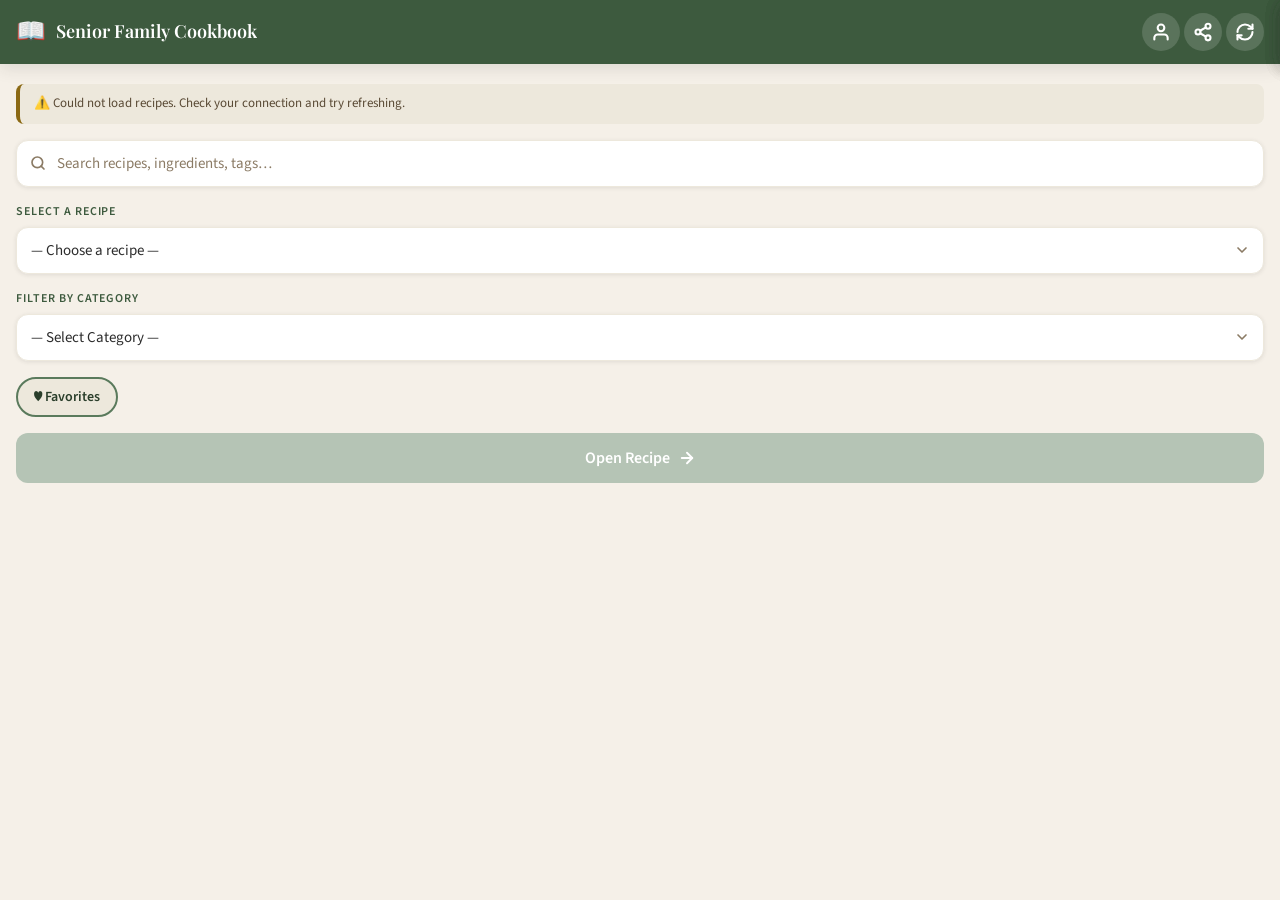
<file: index.html>
<!DOCTYPE html>
<html lang="en">
<head>
  <meta charset="UTF-8">
  <meta name="viewport" content="width=device-width, initial-scale=1.0, maximum-scale=1.0, user-scalable=no">
  <meta name="theme-color" content="#3D5A3E">
  <meta name="apple-mobile-web-app-capable" content="yes">
  <meta name="apple-mobile-web-app-status-bar-style" content="black-translucent">
  <meta name="apple-mobile-web-app-title" content="SFC">
  <meta name="description" content="Senior Family Cookbook - Family recipes at your fingertips">
  <link rel="manifest" href="manifest.json">
  <link rel="apple-touch-icon" href="icon-192.png">
  <title>Senior Family Cookbook</title>
  <link rel="preconnect" href="https://fonts.googleapis.com">
  <link rel="preconnect" href="https://fonts.gstatic.com" crossorigin>
  <link href="https://fonts.googleapis.com/css2?family=Playfair+Display:wght@400;600;700&family=Source+Sans+3:wght@300;400;600&display=swap" rel="stylesheet">
  <link rel="stylesheet" href="style.css">
</head>
<body>

  <!-- SCREEN 1: Home -->
  <div id="screen-home" class="screen active">
    <header class="app-header">
      <div class="header-content">
        <div class="header-title">
          <span class="header-icon">📖</span>
          <div>
            <h1>Senior Family Cookbook</h1>
            <p id="last-updated" class="last-updated"></p>
          </div>
        </div>
        <div class="header-actions">
          <button id="btn-account" class="icon-btn" title="Log in" aria-label="Account">
            <svg width="20" height="20" viewBox="0 0 24 24" fill="none" stroke="currentColor" stroke-width="2.5" stroke-linecap="round" stroke-linejoin="round">
              <path d="M20 21v-2a4 4 0 0 0-4-4H8a4 4 0 0 0-4 4v2"/><circle cx="12" cy="7" r="4"/>
            </svg>
          </button>
          <button id="btn-share-app" class="icon-btn" title="Share cookbook" aria-label="Share cookbook">
            <svg width="20" height="20" viewBox="0 0 24 24" fill="none" stroke="currentColor" stroke-width="2.5" stroke-linecap="round" stroke-linejoin="round">
              <circle cx="18" cy="5" r="3"/><circle cx="6" cy="12" r="3"/><circle cx="18" cy="19" r="3"/>
              <line x1="8.59" y1="13.51" x2="15.42" y2="17.49"/><line x1="15.41" y1="6.51" x2="8.59" y2="10.49"/>
            </svg>
          </button>
          <button id="btn-refresh" class="icon-btn" title="Refresh recipes" aria-label="Refresh recipes">
            <svg width="20" height="20" viewBox="0 0 24 24" fill="none" stroke="currentColor" stroke-width="2.5" stroke-linecap="round" stroke-linejoin="round">
              <path d="M3 12a9 9 0 0 1 9-9 9.75 9.75 0 0 1 6.74 2.74L21 8"/>
              <path d="M21 3v5h-5"/>
              <path d="M21 12a9 9 0 0 1-9 9 9.75 9.75 0 0 1-6.74-2.74L3 16"/>
              <path d="M8 16H3v5"/>
            </svg>
          </button>
        </div>
      </div>
    </header>

    <main class="home-main">
      <div id="status-bar" class="status-bar hidden"></div>

      <div id="restore-banner" class="restore-banner hidden">
        <span>⚠️ Refresh failed — using cached data</span>
        <button id="btn-restore">Restore backup</button>
      </div>

      <!-- SEARCH BOX -->
      <div class="search-section">
        <div class="search-wrapper">
          <svg class="search-icon" width="16" height="16" viewBox="0 0 24 24" fill="none" stroke="currentColor" stroke-width="2.5" stroke-linecap="round" stroke-linejoin="round">
            <circle cx="11" cy="11" r="8"/>
            <path d="m21 21-4.35-4.35"/>
          </svg>
          <input type="text" id="search-input" placeholder="Search recipes, ingredients, tags…" autocomplete="off" autocorrect="off" spellcheck="false">
          <button id="btn-clear-search" class="clear-btn hidden" aria-label="Clear search">×</button>
        </div>
      </div>

      <!-- RECIPE SELECT (now above category filter) -->
      <div class="recipe-select-section">
        <label class="filter-label" for="recipe-select">Select a recipe</label>
        <div class="select-wrapper">
          <select id="recipe-select">
            <option value="">— Choose a recipe —</option>
          </select>
          <svg class="select-arrow" width="16" height="16" viewBox="0 0 24 24" fill="none" stroke="currentColor" stroke-width="2.5" stroke-linecap="round" stroke-linejoin="round"><polyline points="6 9 12 15 18 9"/></svg>
        </div>
      </div>

      <!-- CATEGORY FILTER (now below recipe select) -->
      <div class="filter-section">
        <label class="filter-label" for="tag-select">Filter by category</label>
        <div class="select-wrapper">
          <select id="tag-select">
            <option value="all">— Select Category —</option>
          </select>
          <svg class="select-arrow" width="16" height="16" viewBox="0 0 24 24" fill="none" stroke="currentColor" stroke-width="2.5" stroke-linecap="round" stroke-linejoin="round"><polyline points="6 9 12 15 18 9"/></svg>
        </div>
      </div>

      <!-- QUICK FILTER -->
      <div class="quick-filter-section">
        <button id="btn-favs" class="btn-quick-filter">♥ Favorites</button>
      </div>
      <div class="clear-favs-section hidden" id="clear-favs-section">
        <button id="btn-print-favs" class="btn-print-favs">🖨 Print all favorites</button>
        <button id="btn-combined-shopping" class="btn-print-favs">🛒 Combined Shopping List</button>
        <button id="btn-clear-favs" class="btn-clear-favs">Clear all favorites</button>
      </div>

      <button id="btn-load" class="btn-primary" disabled>
        Open Recipe
        <svg width="18" height="18" viewBox="0 0 24 24" fill="none" stroke="currentColor" stroke-width="2.5" stroke-linecap="round" stroke-linejoin="round"><path d="M5 12h14"/><path d="m12 5 7 7-7 7"/></svg>
      </button>

      <button id="btn-add-recipe" class="btn-secondary hidden">
        + Add a New Recipe
      </button>

      <div id="loading-overlay" class="loading-overlay hidden">
        <div class="spinner"></div>
        <p>Loading recipes…</p>
      </div>
    </main>
  </div>

  <!-- SCREEN 2: Recipe -->
  <div id="screen-recipe" class="screen">
    <header class="app-header recipe-header">
      <div class="header-content">
        <button id="btn-back" class="icon-btn" aria-label="Back to recipes">
          <svg width="20" height="20" viewBox="0 0 24 24" fill="none" stroke="currentColor" stroke-width="2.5" stroke-linecap="round" stroke-linejoin="round"><path d="m15 18-6-6 6-6"/></svg>
        </button>
        <span class="header-back-label">Recipes</span>
        <div class="header-actions">
          <button id="btn-edit-recipe" class="icon-btn hidden" aria-label="Edit recipe" title="Edit recipe">
            <svg width="18" height="18" viewBox="0 0 24 24" fill="none" stroke="currentColor" stroke-width="2.5" stroke-linecap="round" stroke-linejoin="round"><path d="M17 3a2.85 2.83 0 1 1 4 4L7.5 20.5 2 22l1.5-5.5Z"/></svg>
          </button>
          <button id="btn-delete-recipe" class="icon-btn hidden" aria-label="Delete recipe" title="Delete recipe">
            <svg width="18" height="18" viewBox="0 0 24 24" fill="none" stroke="currentColor" stroke-width="2.5" stroke-linecap="round" stroke-linejoin="round"><polyline points="3 6 5 6 21 6"/><path d="M19 6v14a2 2 0 0 1-2 2H7a2 2 0 0 1-2-2V6m3 0V4a2 2 0 0 1 2-2h4a2 2 0 0 1 2 2v2"/></svg>
          </button>
          <button id="btn-favorite" class="icon-btn" aria-label="Favorite recipe" title="Favorite">
            <svg id="icon-heart" width="20" height="20" viewBox="0 0 24 24" fill="none" stroke="currentColor" stroke-width="2.5" stroke-linecap="round" stroke-linejoin="round">
              <path d="M20.84 4.61a5.5 5.5 0 0 0-7.78 0L12 5.67l-1.06-1.06a5.5 5.5 0 0 0-7.78 7.78l1.06 1.06L12 21.23l7.78-7.78 1.06-1.06a5.5 5.5 0 0 0 0-7.78z"/>
            </svg>
          </button>
          <button id="btn-share-recipe" class="icon-btn" aria-label="Share recipe" title="Share recipe">
            <svg width="20" height="20" viewBox="0 0 24 24" fill="none" stroke="currentColor" stroke-width="2.5" stroke-linecap="round" stroke-linejoin="round">
              <circle cx="18" cy="5" r="3"/><circle cx="6" cy="12" r="3"/><circle cx="18" cy="19" r="3"/>
              <line x1="8.59" y1="13.51" x2="15.42" y2="17.49"/><line x1="15.41" y1="6.51" x2="8.59" y2="10.49"/>
            </svg>
          </button>
          <button id="btn-print-shopping" class="icon-btn" aria-label="Print shopping list" title="Shopping list">
            <svg width="18" height="18" viewBox="0 0 24 24" fill="none" stroke="currentColor" stroke-width="2.5" stroke-linecap="round" stroke-linejoin="round"><path d="M6 2 3 6v14a2 2 0 0 0 2 2h14a2 2 0 0 0 2-2V6l-3-4z"/><line x1="3" y1="6" x2="21" y2="6"/><path d="M16 10a4 4 0 0 1-8 0"/></svg>
          </button>
          <button id="btn-print" class="icon-btn" aria-label="Print recipe" title="Print">
            <svg width="18" height="18" viewBox="0 0 24 24" fill="none" stroke="currentColor" stroke-width="2.5" stroke-linecap="round" stroke-linejoin="round"><polyline points="6 9 6 2 18 2 18 9"/><path d="M6 18H4a2 2 0 0 1-2-2v-5a2 2 0 0 1 2-2h16a2 2 0 0 1 2 2v5a2 2 0 0 1-2 2h-2"/><rect x="6" y="14" width="12" height="8"/></svg>
          </button>
        </div>
      </div>
    </header>

    <main class="recipe-main" id="recipe-content">
      <!-- Dynamically populated -->
    </main>
  </div>

  <!-- SCREEN 3: Login -->
  <div id="screen-login" class="screen">
    <header class="app-header recipe-header">
      <div class="header-content">
        <button id="btn-login-back" class="icon-btn" aria-label="Back">
          <svg width="20" height="20" viewBox="0 0 24 24" fill="none" stroke="currentColor" stroke-width="2.5" stroke-linecap="round" stroke-linejoin="round"><path d="m15 18-6-6 6-6"/></svg>
        </button>
        <span class="header-back-label">Log In</span>
        <div class="header-actions"></div>
      </div>
    </header>
    <main class="form-main">
      <p id="login-error" class="form-error hidden"></p>
      <div class="form-group">
        <label class="filter-label" for="login-username">Username</label>
        <input type="text" id="login-username" class="form-input" autocomplete="username" autocapitalize="off" autocorrect="off">
      </div>
      <div class="form-group">
        <label class="filter-label" for="login-password">Password</label>
        <input type="password" id="login-password" class="form-input" autocomplete="current-password">
      </div>
      <button id="btn-login-submit" class="btn-primary">Log In</button>
    </main>
  </div>

  <!-- SCREEN 4: Add/Edit Recipe -->
  <div id="screen-edit" class="screen">
    <header class="app-header recipe-header">
      <div class="header-content">
        <button id="btn-edit-back" class="icon-btn" aria-label="Cancel">
          <svg width="20" height="20" viewBox="0 0 24 24" fill="none" stroke="currentColor" stroke-width="2.5" stroke-linecap="round" stroke-linejoin="round"><path d="m15 18-6-6 6-6"/></svg>
        </button>
        <span class="header-back-label" id="edit-screen-title">Add Recipe</span>
        <div class="header-actions">
          <button id="btn-edit-save" class="icon-btn" aria-label="Save recipe" title="Save">
            <svg width="20" height="20" viewBox="0 0 24 24" fill="none" stroke="currentColor" stroke-width="2.5" stroke-linecap="round" stroke-linejoin="round"><path d="M19 21H5a2 2 0 0 1-2-2V5a2 2 0 0 1 2-2h11l5 5v11a2 2 0 0 1-2 2Z"/><polyline points="17 21 17 13 7 13 7 21"/><polyline points="7 3 7 8 15 8"/></svg>
          </button>
        </div>
      </div>
    </header>
    <main class="form-main">
      <p id="edit-error" class="form-error hidden"></p>

      <div class="form-group">
        <label class="filter-label" for="field-name">Recipe Name</label>
        <input type="text" id="field-name" class="form-input">
      </div>

      <div class="form-row">
        <div class="form-group">
          <label class="filter-label" for="field-category">Category</label>
          <input type="text" id="field-category" class="form-input" placeholder="Main Dish">
        </div>
        <div class="form-group">
          <label class="filter-label" for="field-servings">Base Servings</label>
          <input type="number" id="field-servings" class="form-input" min="1">
        </div>
      </div>

      <div class="form-group">
        <label class="filter-label" for="field-tags">Tags (comma separated)</label>
        <input type="text" id="field-tags" class="form-input" placeholder="Instant Pot, Ground Beef">
      </div>

      <div class="form-row">
        <div class="form-group">
          <label class="filter-label" for="field-prep-time">Prep Time</label>
          <input type="text" id="field-prep-time" class="form-input" placeholder="15 minutes">
        </div>
        <div class="form-group">
          <label class="filter-label" for="field-cook-time">Cook Time</label>
          <input type="text" id="field-cook-time" class="form-input" placeholder="20 minutes">
        </div>
        <div class="form-group">
          <label class="filter-label" for="field-total-time">Total Time</label>
          <input type="text" id="field-total-time" class="form-input" placeholder="35 minutes">
        </div>
      </div>

      <label class="form-checkbox">
        <input type="checkbox" id="field-tested">
        <span>Tested</span>
      </label>

      <div class="form-group">
        <div class="form-group-header">
          <label class="filter-label">Ingredients</label>
          <button type="button" id="btn-add-ingredient" class="btn-add-row">+ Add Ingredient</button>
        </div>
        <div id="ingredient-rows"></div>
      </div>

      <div class="form-group">
        <div class="form-group-header">
          <label class="filter-label">Steps</label>
          <button type="button" id="btn-add-step" class="btn-add-row">+ Add Step</button>
        </div>
        <div id="step-rows"></div>
      </div>

      <div class="form-group">
        <label class="filter-label" for="field-story">About This Recipe / History</label>
        <textarea id="field-story" class="form-textarea" rows="3"></textarea>
      </div>

      <div class="form-group">
        <label class="filter-label" for="field-notes">Notes</label>
        <textarea id="field-notes" class="form-textarea" rows="3"></textarea>
      </div>

      <div class="form-group">
        <label class="filter-label" for="field-nutrition">Nutrition</label>
        <textarea id="field-nutrition" class="form-textarea" rows="2"></textarea>
      </div>

      <button id="btn-edit-delete" class="btn-danger hidden">Delete Recipe</button>
    </main>
  </div>

  <!-- SCREEN 5: Shopping List -->
  <div id="screen-shopping-list" class="screen">
    <header class="app-header recipe-header">
      <div class="header-content">
        <button id="btn-shopping-list-back" class="icon-btn" aria-label="Back">
          <svg width="20" height="20" viewBox="0 0 24 24" fill="none" stroke="currentColor" stroke-width="2.5" stroke-linecap="round" stroke-linejoin="round"><path d="m15 18-6-6 6-6"/></svg>
        </button>
        <span class="header-back-label">Shopping List</span>
        <div class="header-actions">
          <button id="btn-shopping-list-reset" class="icon-btn" aria-label="Reset to auto-combined list" title="Reset to auto-combined">
            <svg width="18" height="18" viewBox="0 0 24 24" fill="none" stroke="currentColor" stroke-width="2.5" stroke-linecap="round" stroke-linejoin="round"><path d="M3 12a9 9 0 0 1 9-9 9.75 9.75 0 0 1 6.74 2.74L21 8"/><path d="M21 3v5h-5"/><path d="M21 12a9 9 0 0 1-9 9 9.75 9.75 0 0 1-6.74-2.74L3 16"/><path d="M8 16H3v5"/></svg>
          </button>
          <button id="btn-start-shopping" class="icon-btn" aria-label="Start shopping" title="Start shopping">
            <svg width="18" height="18" viewBox="0 0 24 24" fill="none" stroke="currentColor" stroke-width="2.5" stroke-linecap="round" stroke-linejoin="round"><circle cx="8" cy="21" r="1"/><circle cx="19" cy="21" r="1"/><path d="M2.05 2.05h2l2.66 12.42a2 2 0 0 0 2 1.58h9.78a2 2 0 0 0 1.95-1.57l1.65-7.43H5.12"/></svg>
          </button>
          <button id="btn-back-to-edit" class="icon-btn hidden" aria-label="Back to edit" title="Back to edit">
            <svg width="18" height="18" viewBox="0 0 24 24" fill="none" stroke="currentColor" stroke-width="2.5" stroke-linecap="round" stroke-linejoin="round"><path d="M17 3a2.85 2.83 0 1 1 4 4L7.5 20.5 2 22l1.5-5.5Z"/></svg>
          </button>
          <button id="btn-print-shopping-list" class="icon-btn" aria-label="Print shopping list" title="Print">
            <svg width="18" height="18" viewBox="0 0 24 24" fill="none" stroke="currentColor" stroke-width="2.5" stroke-linecap="round" stroke-linejoin="round"><polyline points="6 9 6 2 18 2 18 9"/><path d="M6 18H4a2 2 0 0 1-2-2v-5a2 2 0 0 1 2-2h16a2 2 0 0 1 2 2v5a2 2 0 0 1-2 2h-2"/><rect x="6" y="14" width="12" height="8"/></svg>
          </button>
        </div>
      </div>
    </header>
    <main class="form-main">
      <button id="btn-add-shopping-item" class="btn-add-row">+ Add Item</button>
      <div id="shopping-list-content"></div>
    </main>
  </div>

  <!-- UPDATE BANNER -->
  <div id="update-banner" class="update-banner hidden">
    <span>🔄 A new version is available!</span>
    <button id="btn-update">Update Now</button>
    <button id="btn-dismiss-update" class="dismiss-update">Later</button>
  </div>

  <script src="app.js"></script>
</body>
</html>
</file>
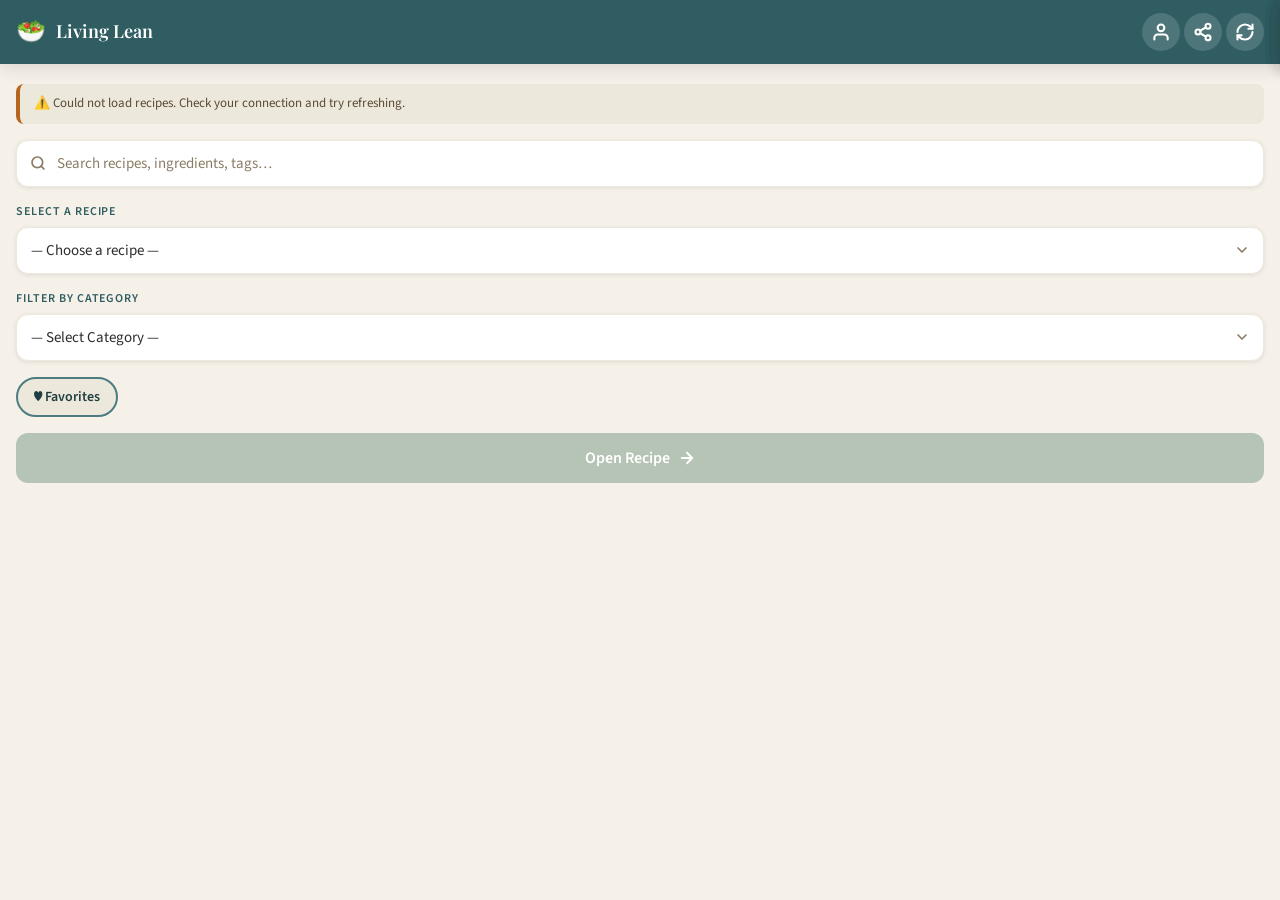
<file: living-lean/index.html>
<!DOCTYPE html>
<html lang="en">
<head>
  <meta charset="UTF-8">
  <meta name="viewport" content="width=device-width, initial-scale=1.0, maximum-scale=1.0, user-scalable=no">
  <meta name="theme-color" content="#2F5D62">
  <meta name="apple-mobile-web-app-capable" content="yes">
  <meta name="apple-mobile-web-app-status-bar-style" content="black-translucent">
  <meta name="apple-mobile-web-app-title" content="LL">
  <meta name="description" content="Living Lean - Low-carb, low-cal recipes at your fingertips">
  <link rel="manifest" href="manifest.json">
  <link rel="apple-touch-icon" href="../icon-192.png">
  <title>Living Lean</title>
  <link rel="preconnect" href="https://fonts.googleapis.com">
  <link rel="preconnect" href="https://fonts.gstatic.com" crossorigin>
  <link href="https://fonts.googleapis.com/css2?family=Playfair+Display:wght@400;600;700&family=Source+Sans+3:wght@300;400;600&display=swap" rel="stylesheet">
  <link rel="stylesheet" href="style.css">
</head>
<body>

  <!-- SCREEN 1: Home -->
  <div id="screen-home" class="screen active">
    <header class="app-header">
      <div class="header-content">
        <div class="header-title">
          <span class="header-icon">🥗</span>
          <div>
            <h1>Living Lean</h1>
            <p id="last-updated" class="last-updated"></p>
          </div>
        </div>
        <div class="header-actions">
          <button id="btn-account" class="icon-btn" title="Log in" aria-label="Account">
            <svg width="20" height="20" viewBox="0 0 24 24" fill="none" stroke="currentColor" stroke-width="2.5" stroke-linecap="round" stroke-linejoin="round">
              <path d="M20 21v-2a4 4 0 0 0-4-4H8a4 4 0 0 0-4 4v2"/><circle cx="12" cy="7" r="4"/>
            </svg>
          </button>
          <button id="btn-share-app" class="icon-btn" title="Share cookbook" aria-label="Share cookbook">
            <svg width="20" height="20" viewBox="0 0 24 24" fill="none" stroke="currentColor" stroke-width="2.5" stroke-linecap="round" stroke-linejoin="round">
              <circle cx="18" cy="5" r="3"/><circle cx="6" cy="12" r="3"/><circle cx="18" cy="19" r="3"/>
              <line x1="8.59" y1="13.51" x2="15.42" y2="17.49"/><line x1="15.41" y1="6.51" x2="8.59" y2="10.49"/>
            </svg>
          </button>
          <button id="btn-refresh" class="icon-btn" title="Refresh recipes" aria-label="Refresh recipes">
            <svg width="20" height="20" viewBox="0 0 24 24" fill="none" stroke="currentColor" stroke-width="2.5" stroke-linecap="round" stroke-linejoin="round">
              <path d="M3 12a9 9 0 0 1 9-9 9.75 9.75 0 0 1 6.74 2.74L21 8"/>
              <path d="M21 3v5h-5"/>
              <path d="M21 12a9 9 0 0 1-9 9 9.75 9.75 0 0 1-6.74-2.74L3 16"/>
              <path d="M8 16H3v5"/>
            </svg>
          </button>
        </div>
      </div>
    </header>

    <main class="home-main">
      <div id="status-bar" class="status-bar hidden"></div>

      <div id="restore-banner" class="restore-banner hidden">
        <span>⚠️ Refresh failed — using cached data</span>
        <button id="btn-restore">Restore backup</button>
      </div>

      <!-- SEARCH BOX -->
      <div class="search-section">
        <div class="search-wrapper">
          <svg class="search-icon" width="16" height="16" viewBox="0 0 24 24" fill="none" stroke="currentColor" stroke-width="2.5" stroke-linecap="round" stroke-linejoin="round">
            <circle cx="11" cy="11" r="8"/>
            <path d="m21 21-4.35-4.35"/>
          </svg>
          <input type="text" id="search-input" placeholder="Search recipes, ingredients, tags…" autocomplete="off" autocorrect="off" spellcheck="false">
          <button id="btn-clear-search" class="clear-btn hidden" aria-label="Clear search">×</button>
        </div>
      </div>

      <!-- RECIPE SELECT (now above category filter) -->
      <div class="recipe-select-section">
        <label class="filter-label" for="recipe-select">Select a recipe</label>
        <div class="select-wrapper">
          <select id="recipe-select">
            <option value="">— Choose a recipe —</option>
          </select>
          <svg class="select-arrow" width="16" height="16" viewBox="0 0 24 24" fill="none" stroke="currentColor" stroke-width="2.5" stroke-linecap="round" stroke-linejoin="round"><polyline points="6 9 12 15 18 9"/></svg>
        </div>
      </div>

      <!-- CATEGORY FILTER (now below recipe select) -->
      <div class="filter-section">
        <label class="filter-label" for="tag-select">Filter by category</label>
        <div class="select-wrapper">
          <select id="tag-select">
            <option value="all">— Select Category —</option>
          </select>
          <svg class="select-arrow" width="16" height="16" viewBox="0 0 24 24" fill="none" stroke="currentColor" stroke-width="2.5" stroke-linecap="round" stroke-linejoin="round"><polyline points="6 9 12 15 18 9"/></svg>
        </div>
      </div>

      <!-- QUICK FILTER -->
      <div class="quick-filter-section">
        <button id="btn-favs" class="btn-quick-filter">♥ Favorites</button>
      </div>
      <div class="clear-favs-section hidden" id="clear-favs-section">
        <button id="btn-print-favs" class="btn-print-favs">🖨 Print all favorites</button>
        <button id="btn-combined-shopping" class="btn-print-favs">🛒 Combined Shopping List</button>
        <button id="btn-clear-favs" class="btn-clear-favs">Clear all favorites</button>
      </div>

      <button id="btn-load" class="btn-primary" disabled>
        Open Recipe
        <svg width="18" height="18" viewBox="0 0 24 24" fill="none" stroke="currentColor" stroke-width="2.5" stroke-linecap="round" stroke-linejoin="round"><path d="M5 12h14"/><path d="m12 5 7 7-7 7"/></svg>
      </button>

      <button id="btn-add-recipe" class="btn-secondary hidden">
        + Add a New Recipe
      </button>

      <div id="loading-overlay" class="loading-overlay hidden">
        <div class="spinner"></div>
        <p>Loading recipes…</p>
      </div>
    </main>
  </div>

  <!-- SCREEN 2: Recipe -->
  <div id="screen-recipe" class="screen">
    <header class="app-header recipe-header">
      <div class="header-content">
        <button id="btn-back" class="icon-btn" aria-label="Back to recipes">
          <svg width="20" height="20" viewBox="0 0 24 24" fill="none" stroke="currentColor" stroke-width="2.5" stroke-linecap="round" stroke-linejoin="round"><path d="m15 18-6-6 6-6"/></svg>
        </button>
        <span class="header-back-label">Recipes</span>
        <div class="header-actions">
          <button id="btn-edit-recipe" class="icon-btn hidden" aria-label="Edit recipe" title="Edit recipe">
            <svg width="18" height="18" viewBox="0 0 24 24" fill="none" stroke="currentColor" stroke-width="2.5" stroke-linecap="round" stroke-linejoin="round"><path d="M17 3a2.85 2.83 0 1 1 4 4L7.5 20.5 2 22l1.5-5.5Z"/></svg>
          </button>
          <button id="btn-delete-recipe" class="icon-btn hidden" aria-label="Delete recipe" title="Delete recipe">
            <svg width="18" height="18" viewBox="0 0 24 24" fill="none" stroke="currentColor" stroke-width="2.5" stroke-linecap="round" stroke-linejoin="round"><polyline points="3 6 5 6 21 6"/><path d="M19 6v14a2 2 0 0 1-2 2H7a2 2 0 0 1-2-2V6m3 0V4a2 2 0 0 1 2-2h4a2 2 0 0 1 2 2v2"/></svg>
          </button>
          <button id="btn-favorite" class="icon-btn" aria-label="Favorite recipe" title="Favorite">
            <svg id="icon-heart" width="20" height="20" viewBox="0 0 24 24" fill="none" stroke="currentColor" stroke-width="2.5" stroke-linecap="round" stroke-linejoin="round">
              <path d="M20.84 4.61a5.5 5.5 0 0 0-7.78 0L12 5.67l-1.06-1.06a5.5 5.5 0 0 0-7.78 7.78l1.06 1.06L12 21.23l7.78-7.78 1.06-1.06a5.5 5.5 0 0 0 0-7.78z"/>
            </svg>
          </button>
          <button id="btn-share-recipe" class="icon-btn" aria-label="Share recipe" title="Share recipe">
            <svg width="20" height="20" viewBox="0 0 24 24" fill="none" stroke="currentColor" stroke-width="2.5" stroke-linecap="round" stroke-linejoin="round">
              <circle cx="18" cy="5" r="3"/><circle cx="6" cy="12" r="3"/><circle cx="18" cy="19" r="3"/>
              <line x1="8.59" y1="13.51" x2="15.42" y2="17.49"/><line x1="15.41" y1="6.51" x2="8.59" y2="10.49"/>
            </svg>
          </button>
          <button id="btn-print-shopping" class="icon-btn" aria-label="Print shopping list" title="Shopping list">
            <svg width="18" height="18" viewBox="0 0 24 24" fill="none" stroke="currentColor" stroke-width="2.5" stroke-linecap="round" stroke-linejoin="round"><path d="M6 2 3 6v14a2 2 0 0 0 2 2h14a2 2 0 0 0 2-2V6l-3-4z"/><line x1="3" y1="6" x2="21" y2="6"/><path d="M16 10a4 4 0 0 1-8 0"/></svg>
          </button>
          <button id="btn-print" class="icon-btn" aria-label="Print recipe" title="Print">
            <svg width="18" height="18" viewBox="0 0 24 24" fill="none" stroke="currentColor" stroke-width="2.5" stroke-linecap="round" stroke-linejoin="round"><polyline points="6 9 6 2 18 2 18 9"/><path d="M6 18H4a2 2 0 0 1-2-2v-5a2 2 0 0 1 2-2h16a2 2 0 0 1 2 2v5a2 2 0 0 1-2 2h-2"/><rect x="6" y="14" width="12" height="8"/></svg>
          </button>
        </div>
      </div>
    </header>

    <main class="recipe-main" id="recipe-content">
      <!-- Dynamically populated -->
    </main>
  </div>

  <!-- SCREEN 3: Login -->
  <div id="screen-login" class="screen">
    <header class="app-header recipe-header">
      <div class="header-content">
        <button id="btn-login-back" class="icon-btn" aria-label="Back">
          <svg width="20" height="20" viewBox="0 0 24 24" fill="none" stroke="currentColor" stroke-width="2.5" stroke-linecap="round" stroke-linejoin="round"><path d="m15 18-6-6 6-6"/></svg>
        </button>
        <span class="header-back-label">Log In</span>
        <div class="header-actions"></div>
      </div>
    </header>
    <main class="form-main">
      <p id="login-error" class="form-error hidden"></p>
      <div class="form-group">
        <label class="filter-label" for="login-username">Username</label>
        <input type="text" id="login-username" class="form-input" autocomplete="username" autocapitalize="off" autocorrect="off">
      </div>
      <div class="form-group">
        <label class="filter-label" for="login-password">Password</label>
        <input type="password" id="login-password" class="form-input" autocomplete="current-password">
      </div>
      <button id="btn-login-submit" class="btn-primary">Log In</button>
    </main>
  </div>

  <!-- SCREEN 4: Add/Edit Recipe -->
  <div id="screen-edit" class="screen">
    <header class="app-header recipe-header">
      <div class="header-content">
        <button id="btn-edit-back" class="icon-btn" aria-label="Cancel">
          <svg width="20" height="20" viewBox="0 0 24 24" fill="none" stroke="currentColor" stroke-width="2.5" stroke-linecap="round" stroke-linejoin="round"><path d="m15 18-6-6 6-6"/></svg>
        </button>
        <span class="header-back-label" id="edit-screen-title">Add Recipe</span>
        <div class="header-actions">
          <button id="btn-edit-save" class="icon-btn" aria-label="Save recipe" title="Save">
            <svg width="20" height="20" viewBox="0 0 24 24" fill="none" stroke="currentColor" stroke-width="2.5" stroke-linecap="round" stroke-linejoin="round"><path d="M19 21H5a2 2 0 0 1-2-2V5a2 2 0 0 1 2-2h11l5 5v11a2 2 0 0 1-2 2Z"/><polyline points="17 21 17 13 7 13 7 21"/><polyline points="7 3 7 8 15 8"/></svg>
          </button>
        </div>
      </div>
    </header>
    <main class="form-main">
      <p id="edit-error" class="form-error hidden"></p>

      <div class="form-group">
        <label class="filter-label" for="field-name">Recipe Name</label>
        <input type="text" id="field-name" class="form-input">
      </div>

      <div class="form-row">
        <div class="form-group">
          <label class="filter-label" for="field-category">Category</label>
          <input type="text" id="field-category" class="form-input" placeholder="Main Dish">
        </div>
        <div class="form-group">
          <label class="filter-label" for="field-servings">Base Servings</label>
          <input type="number" id="field-servings" class="form-input" min="1">
        </div>
      </div>

      <div class="form-group">
        <label class="filter-label" for="field-tags">Tags (comma separated)</label>
        <input type="text" id="field-tags" class="form-input" placeholder="Instant Pot, Ground Beef">
      </div>

      <div class="form-row">
        <div class="form-group">
          <label class="filter-label" for="field-prep-time">Prep Time</label>
          <input type="text" id="field-prep-time" class="form-input" placeholder="15 minutes">
        </div>
        <div class="form-group">
          <label class="filter-label" for="field-cook-time">Cook Time</label>
          <input type="text" id="field-cook-time" class="form-input" placeholder="20 minutes">
        </div>
        <div class="form-group">
          <label class="filter-label" for="field-total-time">Total Time</label>
          <input type="text" id="field-total-time" class="form-input" placeholder="35 minutes">
        </div>
      </div>

      <label class="form-checkbox">
        <input type="checkbox" id="field-tested">
        <span>Tested</span>
      </label>

      <div class="form-group">
        <div class="form-group-header">
          <label class="filter-label">Ingredients</label>
          <button type="button" id="btn-add-ingredient" class="btn-add-row">+ Add Ingredient</button>
        </div>
        <div id="ingredient-rows"></div>
      </div>

      <div class="form-group">
        <div class="form-group-header">
          <label class="filter-label">Steps</label>
          <button type="button" id="btn-add-step" class="btn-add-row">+ Add Step</button>
        </div>
        <div id="step-rows"></div>
      </div>

      <div class="form-group">
        <label class="filter-label" for="field-story">About This Recipe / History</label>
        <textarea id="field-story" class="form-textarea" rows="3"></textarea>
      </div>

      <div class="form-group">
        <label class="filter-label" for="field-notes">Notes</label>
        <textarea id="field-notes" class="form-textarea" rows="3"></textarea>
      </div>

      <div class="form-group">
        <label class="filter-label" for="field-nutrition">Nutrition</label>
        <textarea id="field-nutrition" class="form-textarea" rows="2"></textarea>
      </div>

      <button id="btn-edit-delete" class="btn-danger hidden">Delete Recipe</button>
    </main>
  </div>

  <!-- SCREEN 5: Shopping List -->
  <div id="screen-shopping-list" class="screen">
    <header class="app-header recipe-header">
      <div class="header-content">
        <button id="btn-shopping-list-back" class="icon-btn" aria-label="Back">
          <svg width="20" height="20" viewBox="0 0 24 24" fill="none" stroke="currentColor" stroke-width="2.5" stroke-linecap="round" stroke-linejoin="round"><path d="m15 18-6-6 6-6"/></svg>
        </button>
        <span class="header-back-label">Shopping List</span>
        <div class="header-actions">
          <button id="btn-shopping-list-reset" class="icon-btn" aria-label="Reset to auto-combined list" title="Reset to auto-combined">
            <svg width="18" height="18" viewBox="0 0 24 24" fill="none" stroke="currentColor" stroke-width="2.5" stroke-linecap="round" stroke-linejoin="round"><path d="M3 12a9 9 0 0 1 9-9 9.75 9.75 0 0 1 6.74 2.74L21 8"/><path d="M21 3v5h-5"/><path d="M21 12a9 9 0 0 1-9 9 9.75 9.75 0 0 1-6.74-2.74L3 16"/><path d="M8 16H3v5"/></svg>
          </button>
          <button id="btn-start-shopping" class="icon-btn" aria-label="Start shopping" title="Start shopping">
            <svg width="18" height="18" viewBox="0 0 24 24" fill="none" stroke="currentColor" stroke-width="2.5" stroke-linecap="round" stroke-linejoin="round"><circle cx="8" cy="21" r="1"/><circle cx="19" cy="21" r="1"/><path d="M2.05 2.05h2l2.66 12.42a2 2 0 0 0 2 1.58h9.78a2 2 0 0 0 1.95-1.57l1.65-7.43H5.12"/></svg>
          </button>
          <button id="btn-back-to-edit" class="icon-btn hidden" aria-label="Back to edit" title="Back to edit">
            <svg width="18" height="18" viewBox="0 0 24 24" fill="none" stroke="currentColor" stroke-width="2.5" stroke-linecap="round" stroke-linejoin="round"><path d="M17 3a2.85 2.83 0 1 1 4 4L7.5 20.5 2 22l1.5-5.5Z"/></svg>
          </button>
          <button id="btn-print-shopping-list" class="icon-btn" aria-label="Print shopping list" title="Print">
            <svg width="18" height="18" viewBox="0 0 24 24" fill="none" stroke="currentColor" stroke-width="2.5" stroke-linecap="round" stroke-linejoin="round"><polyline points="6 9 6 2 18 2 18 9"/><path d="M6 18H4a2 2 0 0 1-2-2v-5a2 2 0 0 1 2-2h16a2 2 0 0 1 2 2v5a2 2 0 0 1-2 2h-2"/><rect x="6" y="14" width="12" height="8"/></svg>
          </button>
        </div>
      </div>
    </header>
    <main class="form-main">
      <button id="btn-add-shopping-item" class="btn-add-row">+ Add Item</button>
      <div id="shopping-list-content"></div>
    </main>
  </div>

  <!-- UPDATE BANNER -->
  <div id="update-banner" class="update-banner hidden">
    <span>🔄 A new version is available!</span>
    <button id="btn-update">Update Now</button>
    <button id="btn-dismiss-update" class="dismiss-update">Later</button>
  </div>

  <script src="app.js"></script>
</body>
</html>
</file>
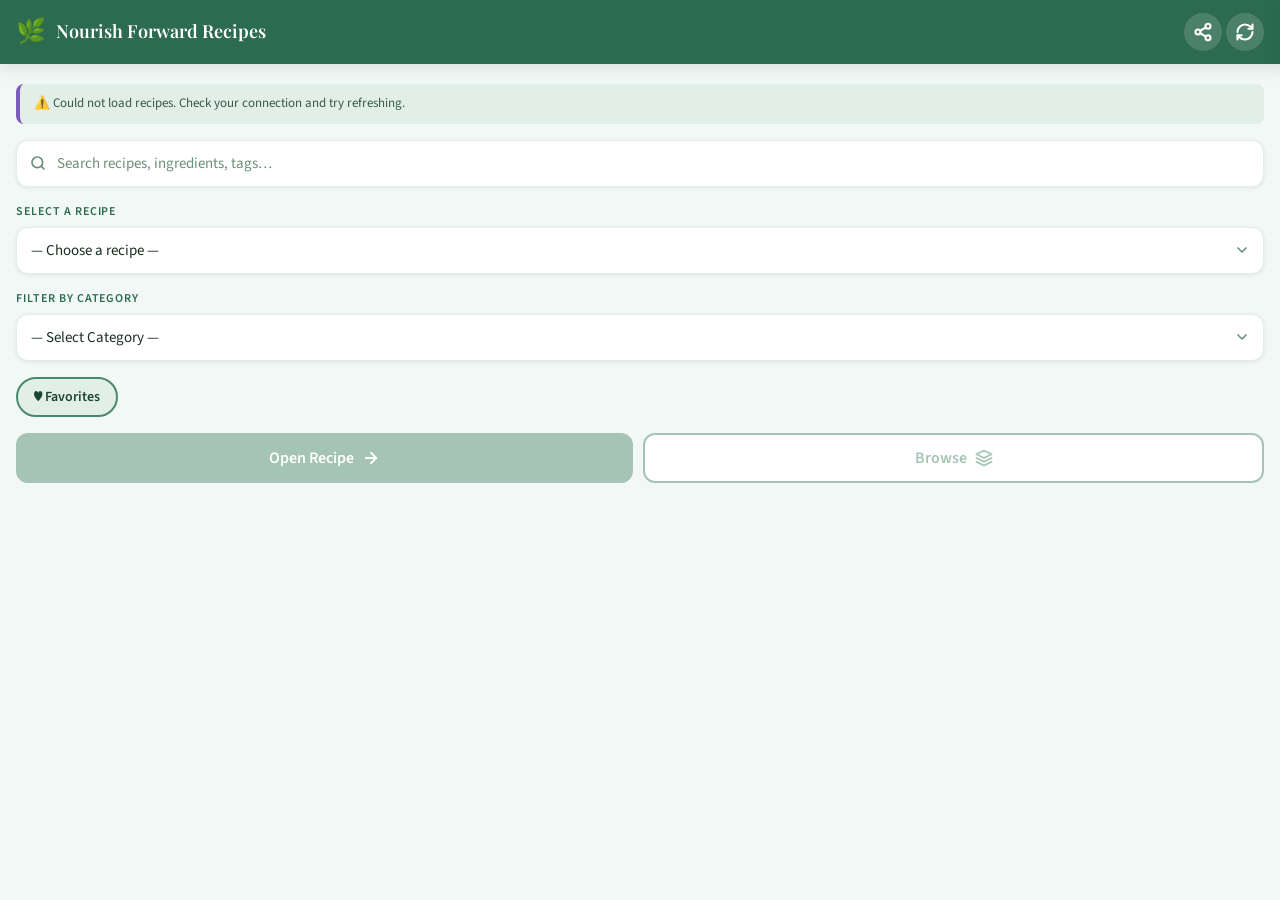
<file: nourish-forward/index.html>
<!DOCTYPE html>
<html lang="en">
<head>
  <meta charset="UTF-8">
  <meta name="viewport" content="width=device-width, initial-scale=1.0, maximum-scale=1.0, user-scalable=no">
  <meta name="theme-color" content="#2C6B4F">
  <meta name="apple-mobile-web-app-capable" content="yes">
  <meta name="apple-mobile-web-app-status-bar-style" content="black-translucent">
  <meta name="apple-mobile-web-app-title" content="NFR">
  <meta name="description" content="Nourish Forward Recipes - Healthy recipes at your fingertips">
  <link rel="manifest" href="manifest.json">
  <link rel="apple-touch-icon" href="../icon-192.png">
  <title>Nourish Forward Recipes</title>
  <link rel="preconnect" href="https://fonts.googleapis.com">
  <link rel="preconnect" href="https://fonts.gstatic.com" crossorigin>
  <link href="https://fonts.googleapis.com/css2?family=Playfair+Display:wght@400;600;700&family=Source+Sans+3:wght@300;400;600&display=swap" rel="stylesheet">
  <link rel="stylesheet" href="style.css">
</head>
<body>

  <!-- SCREEN 1: Home -->
  <div id="screen-home" class="screen active">
    <header class="app-header">
      <div class="header-content">
        <div class="header-title">
          <span class="header-icon">🌿</span>
          <div>
            <h1>Nourish Forward Recipes</h1>
            <p id="last-updated" class="last-updated"></p>
          </div>
        </div>
        <div class="header-actions">
          <button id="btn-share-app" class="icon-btn" title="Share app" aria-label="Share app">
            <svg width="20" height="20" viewBox="0 0 24 24" fill="none" stroke="currentColor" stroke-width="2.5" stroke-linecap="round" stroke-linejoin="round">
              <circle cx="18" cy="5" r="3"/><circle cx="6" cy="12" r="3"/><circle cx="18" cy="19" r="3"/>
              <line x1="8.59" y1="13.51" x2="15.42" y2="17.49"/><line x1="15.41" y1="6.51" x2="8.59" y2="10.49"/>
            </svg>
          </button>
          <button id="btn-refresh" class="icon-btn" title="Refresh recipes" aria-label="Refresh recipes">
            <svg width="20" height="20" viewBox="0 0 24 24" fill="none" stroke="currentColor" stroke-width="2.5" stroke-linecap="round" stroke-linejoin="round">
              <path d="M3 12a9 9 0 0 1 9-9 9.75 9.75 0 0 1 6.74 2.74L21 8"/>
              <path d="M21 3v5h-5"/>
              <path d="M21 12a9 9 0 0 1-9 9 9.75 9.75 0 0 1-6.74-2.74L3 16"/>
              <path d="M8 16H3v5"/>
            </svg>
          </button>
        </div>
      </div>
    </header>

    <main class="home-main">
      <div id="status-bar" class="status-bar hidden"></div>

      <div id="restore-banner" class="restore-banner hidden">
        <span>⚠️ Refresh failed — using cached data</span>
        <button id="btn-restore">Restore backup</button>
      </div>

      <!-- SEARCH BOX -->
      <div class="search-section">
        <div class="search-wrapper">
          <svg class="search-icon" width="16" height="16" viewBox="0 0 24 24" fill="none" stroke="currentColor" stroke-width="2.5" stroke-linecap="round" stroke-linejoin="round">
            <circle cx="11" cy="11" r="8"/>
            <path d="m21 21-4.35-4.35"/>
          </svg>
          <input type="text" id="search-input" placeholder="Search recipes, ingredients, tags…" autocomplete="off" autocorrect="off" spellcheck="false">
          <button id="btn-clear-search" class="clear-btn hidden" aria-label="Clear search">×</button>
        </div>
      </div>

      <!-- RECIPE SELECT -->
      <div class="recipe-select-section">
        <label class="filter-label" for="recipe-select">Select a recipe</label>
        <div class="select-wrapper">
          <select id="recipe-select">
            <option value="">— Choose a recipe —</option>
          </select>
          <svg class="select-arrow" width="16" height="16" viewBox="0 0 24 24" fill="none" stroke="currentColor" stroke-width="2.5" stroke-linecap="round" stroke-linejoin="round"><polyline points="6 9 12 15 18 9"/></svg>
        </div>
      </div>

      <!-- CATEGORY FILTER -->
      <div class="filter-section">
        <label class="filter-label" for="tag-select">Filter by category</label>
        <div class="select-wrapper">
          <select id="tag-select">
            <option value="all">— Select Category —</option>
          </select>
          <svg class="select-arrow" width="16" height="16" viewBox="0 0 24 24" fill="none" stroke="currentColor" stroke-width="2.5" stroke-linecap="round" stroke-linejoin="round"><polyline points="6 9 12 15 18 9"/></svg>
        </div>
      </div>

      <!-- QUICK FILTER -->
      <div class="quick-filter-section">
        <button id="btn-favs" class="btn-quick-filter">♥ Favorites</button>
        <button id="btn-reset-filters" class="btn-quick-filter btn-reset-filters hidden">⟲ Reset Filters</button>
      </div>
      <div class="clear-favs-section hidden" id="clear-favs-section">
        <button id="btn-print-favs" class="btn-print-favs">🖨 Print all favorites</button>
        <button id="btn-combined-shopping" class="btn-print-favs">🛒 Combined Shopping List</button>
        <button id="btn-clear-favs" class="btn-clear-favs">Clear all favorites</button>
      </div>

      <div class="action-buttons">
        <button id="btn-load" class="btn-primary" disabled>
          Open Recipe
          <svg width="18" height="18" viewBox="0 0 24 24" fill="none" stroke="currentColor" stroke-width="2.5" stroke-linecap="round" stroke-linejoin="round"><path d="M5 12h14"/><path d="m12 5 7 7-7 7"/></svg>
        </button>
        <button id="btn-browse" class="btn-secondary" disabled>
          Browse
          <svg width="18" height="18" viewBox="0 0 24 24" fill="none" stroke="currentColor" stroke-width="2.5" stroke-linecap="round" stroke-linejoin="round"><polygon points="12 2 2 7 12 12 22 7 12 2"/><polyline points="2 17 12 22 22 17"/><polyline points="2 12 12 17 22 12"/></svg>
        </button>
      </div>

      <div id="loading-overlay" class="loading-overlay hidden">
        <div class="spinner"></div>
        <p>Loading recipes…</p>
      </div>
    </main>
  </div>

  <!-- SCREEN 2: Recipe -->
  <div id="screen-recipe" class="screen">
    <header class="app-header recipe-header">
      <div class="header-content">
        <button id="btn-back" class="icon-btn" aria-label="Back to recipes">
          <svg width="20" height="20" viewBox="0 0 24 24" fill="none" stroke="currentColor" stroke-width="2.5" stroke-linecap="round" stroke-linejoin="round"><path d="m15 18-6-6 6-6"/></svg>
        </button>
        <span class="header-back-label">Recipes</span>
        <div class="header-actions">
          <button id="btn-favorite" class="icon-btn" aria-label="Favorite recipe" title="Favorite">
            <svg id="icon-heart" width="20" height="20" viewBox="0 0 24 24" fill="none" stroke="currentColor" stroke-width="2.5" stroke-linecap="round" stroke-linejoin="round">
              <path d="M20.84 4.61a5.5 5.5 0 0 0-7.78 0L12 5.67l-1.06-1.06a5.5 5.5 0 0 0-7.78 7.78l1.06 1.06L12 21.23l7.78-7.78 1.06-1.06a5.5 5.5 0 0 0 0-7.78z"/>
            </svg>
          </button>
          <button id="btn-share-recipe" class="icon-btn" aria-label="Share recipe" title="Share recipe">
            <svg width="20" height="20" viewBox="0 0 24 24" fill="none" stroke="currentColor" stroke-width="2.5" stroke-linecap="round" stroke-linejoin="round">
              <circle cx="18" cy="5" r="3"/><circle cx="6" cy="12" r="3"/><circle cx="18" cy="19" r="3"/>
              <line x1="8.59" y1="13.51" x2="15.42" y2="17.49"/><line x1="15.41" y1="6.51" x2="8.59" y2="10.49"/>
            </svg>
          </button>
          <button id="btn-print-shopping" class="icon-btn" aria-label="Print shopping list" title="Shopping list">
            <svg width="18" height="18" viewBox="0 0 24 24" fill="none" stroke="currentColor" stroke-width="2.5" stroke-linecap="round" stroke-linejoin="round"><path d="M6 2 3 6v14a2 2 0 0 0 2 2h14a2 2 0 0 0 2-2V6l-3-4z"/><line x1="3" y1="6" x2="21" y2="6"/><path d="M16 10a4 4 0 0 1-8 0"/></svg>
          </button>
          <button id="btn-print" class="icon-btn" aria-label="Print recipe" title="Print">
            <svg width="18" height="18" viewBox="0 0 24 24" fill="none" stroke="currentColor" stroke-width="2.5" stroke-linecap="round" stroke-linejoin="round"><polyline points="6 9 6 2 18 2 18 9"/><path d="M6 18H4a2 2 0 0 1-2-2v-5a2 2 0 0 1 2-2h16a2 2 0 0 1 2 2v5a2 2 0 0 1-2 2h-2"/><rect x="6" y="14" width="12" height="8"/></svg>
          </button>
        </div>
      </div>
    </header>

    <main class="recipe-main" id="recipe-content">
      <!-- Dynamically populated -->
    </main>

    <div id="browse-nav" class="browse-nav hidden">
      <button id="btn-browse-prev" class="browse-nav-btn" aria-label="Previous recipe">
        <svg width="16" height="16" viewBox="0 0 24 24" fill="none" stroke="currentColor" stroke-width="2.5" stroke-linecap="round" stroke-linejoin="round"><path d="m15 18-6-6 6-6"/></svg>
        Prev
      </button>
      <span id="browse-position" class="browse-position"></span>
      <button id="btn-browse-next" class="browse-nav-btn" aria-label="Next recipe">
        Next
        <svg width="16" height="16" viewBox="0 0 24 24" fill="none" stroke="currentColor" stroke-width="2.5" stroke-linecap="round" stroke-linejoin="round"><path d="m9 18 6-6-6-6"/></svg>
      </button>
    </div>
  </div>

  <!-- UPDATE BANNER -->
  <div id="update-banner" class="update-banner hidden">
    <span>🔄 A new version is available!</span>
    <button id="btn-update">Update Now</button>
    <button id="btn-dismiss-update" class="dismiss-update">Later</button>
  </div>

  <script src="app.js"></script>
</body>
</html>
</file>
<file: style.css>
/* ============================================
   SENIOR FAMILY COOKBOOK — PWA Styles
   Earthy + Clean Modern
   ============================================ */

:root {
  --green:       #3D5A3E;
  --green-dark:  #2A3E2B;
  --green-light: #5A7A5C;
  --brown:       #8B6914;
  --brown-light: #C4A35A;
  --cream:       #F5F0E8;
  --cream-dark:  #EDE8DC;
  --text-dark:   #2C2C2C;
  --text-mid:    #5A4A35;
  --text-light:  #8B7B65;
  --white:       #FFFFFF;
  --shadow-sm:   0 1px 4px rgba(44,44,44,0.10);
  --shadow-md:   0 4px 16px rgba(44,44,44,0.12);
  --shadow-lg:   0 8px 32px rgba(44,44,44,0.16);
  --radius-sm:   8px;
  --radius-md:   12px;
  --radius-lg:   20px;
  --font-display: 'Playfair Display', Georgia, serif;
  --font-body:    'Source Sans 3', 'Helvetica Neue', sans-serif;
  --header-h:    64px;
  --safe-bottom: env(safe-area-inset-bottom, 0px);
}

*, *::before, *::after { box-sizing: border-box; margin: 0; padding: 0; }

html, body {
  height: 100%;
  overflow: hidden;
  background: var(--cream);
  color: var(--text-dark);
  font-family: var(--font-body);
  font-size: 16px;
  line-height: 1.5;
  -webkit-font-smoothing: antialiased;
}

/* ============ SCREENS ============ */
.screen {
  position: fixed;
  inset: 0;
  display: flex;
  flex-direction: column;
  background: var(--cream);
  transform: translateX(100%);
  transition: transform 0.32s cubic-bezier(0.4, 0, 0.2, 1);
  will-change: transform;
}

.screen.active {
  transform: translateX(0);
}

.screen.slide-out {
  transform: translateX(-30%);
}

/* ============ HEADER ============ */
.app-header {
  background: var(--green);
  color: var(--white);
  height: var(--header-h);
  flex-shrink: 0;
  padding: 0 16px;
  display: flex;
  align-items: center;
  box-shadow: var(--shadow-md);
  z-index: 10;
}

.header-content {
  width: 100%;
  display: flex;
  align-items: center;
  gap: 12px;
}

.header-title {
  display: flex;
  align-items: center;
  gap: 10px;
  flex: 1;
  min-width: 0;
}

.header-actions {
  display: flex;
  align-items: center;
  gap: 4px;
  flex-shrink: 0;
}

@keyframes fadeInUp {
  from { opacity: 0; transform: translateX(-50%) translateY(8px); }
  to   { opacity: 1; transform: translateX(-50%) translateY(0); }
}

.header-icon {
  font-size: 24px;
  flex-shrink: 0;
}

.header-title h1 {
  font-family: var(--font-display);
  font-size: 18px;
  font-weight: 600;
  color: var(--white);
  line-height: 1.2;
  white-space: nowrap;
  overflow: hidden;
  text-overflow: ellipsis;
}

.last-updated {
  font-size: 11px;
  color: rgba(255,255,255,0.65);
  font-weight: 300;
  white-space: nowrap;
  overflow: hidden;
  text-overflow: ellipsis;
}

.header-back-label {
  font-size: 15px;
  font-weight: 400;
  color: rgba(255,255,255,0.85);
}

.icon-btn {
  background: rgba(255,255,255,0.15);
  border: none;
  color: var(--white);
  width: 38px;
  height: 38px;
  border-radius: 50%;
  display: flex;
  align-items: center;
  justify-content: center;
  cursor: pointer;
  flex-shrink: 0;
  transition: background 0.2s;
  -webkit-tap-highlight-color: transparent;
}

.icon-btn:active { background: rgba(255,255,255,0.28); }

/* ============ HOME MAIN ============ */
.home-main {
  flex: 1;
  overflow-y: auto;
  -webkit-overflow-scrolling: touch;
  padding: 20px 16px;
  padding-bottom: calc(20px + var(--safe-bottom));
  display: flex;
  flex-direction: column;
  gap: 16px;
}

/* ============ STATUS BAR ============ */
.status-bar {
  background: var(--cream-dark);
  border-left: 4px solid var(--brown);
  border-radius: var(--radius-sm);
  padding: 10px 14px;
  font-size: 13px;
  color: var(--text-mid);
}

.status-bar.hidden { display: none; }

/* ============ RESTORE BANNER ============ */
.restore-banner {
  background: #FFF8E7;
  border: 1.5px solid var(--brown-light);
  border-radius: var(--radius-sm);
  padding: 12px 14px;
  display: flex;
  align-items: center;
  justify-content: space-between;
  gap: 12px;
  font-size: 13px;
  color: var(--brown);
}

.restore-banner.hidden { display: none; }

.restore-banner button {
  background: var(--brown);
  color: var(--white);
  border: none;
  padding: 6px 14px;
  border-radius: var(--radius-sm);
  font-size: 13px;
  font-family: var(--font-body);
  cursor: pointer;
  white-space: nowrap;
  -webkit-tap-highlight-color: transparent;
}

/* ============ SEARCH BOX ============ */
.search-section {
  display: flex;
  flex-direction: column;
  gap: 6px;
}

.search-wrapper {
  position: relative;
  display: flex;
  align-items: center;
}

.search-icon {
  position: absolute;
  left: 14px;
  color: var(--text-light);
  pointer-events: none;
  flex-shrink: 0;
}

#search-input {
  width: 100%;
  background: var(--white);
  border: 1.5px solid var(--cream-dark);
  border-radius: var(--radius-md);
  padding: 12px 40px 12px 40px;
  font-size: 15px;
  font-family: var(--font-body);
  color: var(--text-dark);
  box-shadow: var(--shadow-sm);
  transition: border-color 0.2s, box-shadow 0.2s;
}

#search-input:focus {
  outline: none;
  border-color: var(--green);
  box-shadow: 0 0 0 3px rgba(61,90,62,0.15);
}

#search-input::placeholder {
  color: var(--text-light);
}

.clear-btn {
  position: absolute;
  right: 12px;
  background: var(--cream-dark);
  border: none;
  color: var(--text-mid);
  width: 22px;
  height: 22px;
  border-radius: 50%;
  font-size: 16px;
  line-height: 1;
  cursor: pointer;
  display: flex;
  align-items: center;
  justify-content: center;
  padding-bottom: 1px;
  -webkit-tap-highlight-color: transparent;
}

.clear-btn.hidden { display: none; }

/* ============ FILTER SECTION ============ */
.filter-section,
.recipe-select-section {
  display: flex;
  flex-direction: column;
  gap: 6px;
}

.filter-label {
  font-size: 12px;
  font-weight: 600;
  text-transform: uppercase;
  letter-spacing: 0.08em;
  color: var(--green);
}

.select-wrapper {
  position: relative;
}

.select-wrapper select {
  width: 100%;
  appearance: none;
  -webkit-appearance: none;
  background: var(--white);
  border: 1.5px solid var(--cream-dark);
  border-radius: var(--radius-md);
  padding: 12px 40px 12px 14px;
  font-size: 15px;
  font-family: var(--font-body);
  color: var(--text-dark);
  cursor: pointer;
  box-shadow: var(--shadow-sm);
  transition: border-color 0.2s, box-shadow 0.2s;
}

.select-wrapper select:focus {
  outline: none;
  border-color: var(--green);
  box-shadow: 0 0 0 3px rgba(61,90,62,0.15);
}

.select-arrow {
  position: absolute;
  right: 14px;
  top: 50%;
  transform: translateY(-50%);
  color: var(--text-light);
  pointer-events: none;
}

/* ============ BUTTONS ============ */
.btn-primary {
  background: var(--green);
  color: var(--white);
  border: none;
  border-radius: var(--radius-md);
  padding: 14px 20px;
  font-size: 16px;
  font-family: var(--font-body);
  font-weight: 600;
  cursor: pointer;
  display: flex;
  align-items: center;
  justify-content: center;
  gap: 8px;
  box-shadow: var(--shadow-md);
  transition: background 0.2s, transform 0.1s, box-shadow 0.2s;
  -webkit-tap-highlight-color: transparent;
  width: 100%;
}

.btn-primary:active:not(:disabled) {
  background: var(--green-dark);
  transform: scale(0.98);
  box-shadow: var(--shadow-sm);
}

.btn-primary:disabled {
  background: #B5C4B5;
  box-shadow: none;
  cursor: not-allowed;
}

/* ============ LOADING ============ */
.loading-overlay {
  position: fixed;
  inset: 0;
  background: rgba(245,240,232,0.88);
  display: flex;
  flex-direction: column;
  align-items: center;
  justify-content: center;
  gap: 16px;
  z-index: 100;
  font-size: 15px;
  color: var(--text-mid);
}

.loading-overlay.hidden { display: none; }

.spinner {
  width: 36px;
  height: 36px;
  border: 3px solid var(--cream-dark);
  border-top-color: var(--green);
  border-radius: 50%;
  animation: spin 0.8s linear infinite;
}

@keyframes spin { to { transform: rotate(360deg); } }

/* ============ RECIPE MAIN ============ */
.recipe-main {
  flex: 1;
  overflow-y: auto;
  -webkit-overflow-scrolling: touch;
  padding: 0 0 calc(32px + var(--safe-bottom));
}

/* ============ RECIPE HERO ============ */
.recipe-hero {
  background: var(--green);
  padding: 20px 16px 24px;
  color: var(--white);
}

.recipe-name {
  font-family: var(--font-display);
  font-size: 26px;
  font-weight: 700;
  line-height: 1.2;
  color: var(--white);
  margin-bottom: 12px;
}

.recipe-tags {
  display: flex;
  flex-wrap: wrap;
  gap: 6px;
  margin-bottom: 16px;
}

.tag-pill {
  background: rgba(255,255,255,0.18);
  color: rgba(255,255,255,0.9);
  font-size: 11px;
  font-weight: 600;
  text-transform: uppercase;
  letter-spacing: 0.06em;
  padding: 4px 10px;
  border-radius: 100px;
}

.servings-card {
  background: rgba(255,255,255,0.12);
  border-radius: var(--radius-md);
  padding: 14px 16px;
  display: flex;
  align-items: center;
  gap: 12px;
  flex-wrap: wrap;
}

.servings-base {
  font-size: 13px;
  color: rgba(255,255,255,0.75);
  flex-shrink: 0;
}

.servings-input-group {
  display: flex;
  align-items: center;
  gap: 8px;
  flex: 1;
}

.servings-label {
  font-size: 13px;
  color: rgba(255,255,255,0.75);
  white-space: nowrap;
}

.servings-input {
  width: 64px;
  background: rgba(255,255,255,0.2);
  border: 1.5px solid rgba(255,255,255,0.3);
  border-radius: var(--radius-sm);
  padding: 6px 10px;
  font-size: 15px;
  font-family: var(--font-body);
  color: var(--white);
  text-align: center;
}

.servings-input:focus {
  outline: none;
  border-color: rgba(255,255,255,0.7);
  background: rgba(255,255,255,0.25);
}

.servings-input::placeholder { color: rgba(255,255,255,0.5); }

.btn-scale {
  background: var(--brown-light);
  color: var(--white);
  border: none;
  border-radius: var(--radius-sm);
  padding: 7px 14px;
  font-size: 13px;
  font-weight: 600;
  font-family: var(--font-body);
  cursor: pointer;
  white-space: nowrap;
  -webkit-tap-highlight-color: transparent;
  transition: background 0.2s;
}

.btn-scale:active { background: var(--brown); }

.scale-factor {
  font-size: 13px;
  color: var(--brown-light);
  font-weight: 600;
  white-space: nowrap;
}

/* ============ RECIPE SECTIONS ============ */
.recipe-body {
  padding: 0 16px;
}

.section {
  margin-top: 20px;
}

.section-header {
  display: flex;
  align-items: center;
  gap: 8px;
  padding: 10px 0 8px;
  border-bottom: 2px solid var(--green);
  margin-bottom: 4px;
}

.section-header h2 {
  font-family: var(--font-display);
  font-size: 16px;
  font-weight: 600;
  color: var(--green);
  text-transform: uppercase;
  letter-spacing: 0.08em;
}

.section-header svg {
  color: var(--green);
  flex-shrink: 0;
}

/* ============ INGREDIENT / STEP ITEMS ============ */
.item-list {
  list-style: none;
  display: flex;
  flex-direction: column;
  gap: 2px;
  padding: 4px 0;
}

.item {
  display: flex;
  align-items: flex-start;
  gap: 12px;
  padding: 10px 12px;
  border-radius: var(--radius-sm);
  cursor: pointer;
  transition: background 0.15s;
  -webkit-tap-highlight-color: transparent;
  user-select: none;
}

.item:active { background: var(--cream-dark); }

.item.checked {
  background: rgba(61,90,62,0.06);
}

.item-check {
  width: 22px;
  height: 22px;
  border-radius: 50%;
  border: 2px solid var(--cream-dark);
  flex-shrink: 0;
  margin-top: 1px;
  display: flex;
  align-items: center;
  justify-content: center;
  transition: background 0.2s, border-color 0.2s;
  background: var(--white);
}

.item.checked .item-check {
  background: var(--green);
  border-color: var(--green);
}

.item.checked .item-check::after {
  content: '';
  width: 6px;
  height: 10px;
  border: 2px solid var(--white);
  border-top: none;
  border-left: none;
  transform: rotate(45deg) translate(-1px, -1px);
  display: block;
}

.item-text {
  flex: 1;
  font-size: 15px;
  color: var(--text-dark);
  line-height: 1.45;
  transition: color 0.2s, opacity 0.2s;
}

.item.checked .item-text {
  color: var(--text-light);
  text-decoration: line-through;
  opacity: 0.7;
}

/* Step numbers */
.step-number {
  width: 22px;
  height: 22px;
  border-radius: 50%;
  background: var(--green);
  color: var(--white);
  font-size: 11px;
  font-weight: 700;
  display: flex;
  align-items: center;
  justify-content: center;
  flex-shrink: 0;
  margin-top: 1px;
  transition: background 0.2s;
}

.item.checked .step-number {
  background: var(--text-light);
}

/* ============ STORY / NUTRITION ============ */
.prose-section {
  background: var(--white);
  border-radius: var(--radius-md);
  padding: 16px;
  margin-top: 4px;
  box-shadow: var(--shadow-sm);
}

.prose-section p {
  font-size: 14px;
  color: var(--text-mid);
  line-height: 1.65;
}

.nutrition-text {
  font-size: 14px;
  color: var(--text-mid);
  line-height: 1.7;
  font-family: var(--font-body);
}

/* ============ STORY HEADER ============ */
.section-header.story-header { border-bottom-color: var(--brown); }
.section-header.story-header h2 { color: var(--brown); }
.section-header.story-header svg { color: var(--brown); }

.section-header.nutrition-header { border-bottom-color: var(--brown-light); }
.section-header.nutrition-header h2 { color: var(--brown); }
.section-header.nutrition-header svg { color: var(--brown-light); }

/* ============ SPACER ============ */
.bottom-spacer { height: 32px; }

/* ============ INSTALL PROMPT ============ */
.install-prompt {
  position: fixed;
  bottom: calc(16px + var(--safe-bottom));
  left: 16px;
  right: 16px;
  background: var(--green-dark);
  color: var(--white);
  border-radius: var(--radius-md);
  padding: 14px 16px;
  display: flex;
  align-items: center;
  gap: 12px;
  box-shadow: var(--shadow-lg);
  z-index: 200;
  animation: slideUp 0.3s ease;
}

@keyframes slideUp {
  from { transform: translateY(20px); opacity: 0; }
  to   { transform: translateY(0);    opacity: 1; }
}

.install-prompt p {
  flex: 1;
  font-size: 14px;
  line-height: 1.3;
}

.install-prompt strong { color: var(--brown-light); }

.install-btn {
  background: var(--brown-light);
  color: var(--white);
  border: none;
  padding: 8px 14px;
  border-radius: var(--radius-sm);
  font-size: 13px;
  font-weight: 600;
  font-family: var(--font-body);
  cursor: pointer;
  white-space: nowrap;
}

.install-dismiss {
  background: none;
  border: none;
  color: rgba(255,255,255,0.6);
  font-size: 20px;
  cursor: pointer;
  padding: 0 4px;
  line-height: 1;
}

/* ============ SCROLLBAR ============ */
::-webkit-scrollbar { width: 4px; }
::-webkit-scrollbar-track { background: transparent; }
::-webkit-scrollbar-thumb { background: var(--cream-dark); border-radius: 2px; }

/* ============ INGREDIENT QTY HIGHLIGHT ============ */
.qty { 
  font-weight: 600; 
  color: var(--green-dark); 
}

.unit { color: var(--text-mid); }

.ing-name { color: var(--text-dark); }

.ing-note {
  font-size: 13px;
  color: var(--text-light);
  font-style: italic;
}

/* ============ UPDATE BANNER ============ */
.update-banner {
  position: fixed;
  bottom: calc(16px + var(--safe-bottom));
  left: 16px;
  right: 16px;
  background: var(--green-dark);
  color: var(--white);
  border-radius: var(--radius-md);
  padding: 14px 16px;
  display: flex;
  align-items: center;
  gap: 10px;
  box-shadow: var(--shadow-lg);
  z-index: 200;
  animation: slideUp 0.3s ease;
}

.update-banner.hidden { display: none; }

.update-banner span {
  flex: 1;
  font-size: 14px;
  font-weight: 600;
}

#btn-update {
  background: var(--brown-light);
  color: var(--white);
  border: none;
  padding: 8px 14px;
  border-radius: var(--radius-sm);
  font-size: 13px;
  font-weight: 600;
  font-family: var(--font-body);
  cursor: pointer;
  white-space: nowrap;
  -webkit-tap-highlight-color: transparent;
}

.dismiss-update {
  background: none;
  border: none;
  color: rgba(255,255,255,0.65);
  font-size: 13px;
  font-family: var(--font-body);
  cursor: pointer;
  white-space: nowrap;
  -webkit-tap-highlight-color: transparent;
}

/* ============ QUICK FILTER ============ */
.quick-filter-section {
  display: flex;
  gap: 8px;
  flex-wrap: wrap;
}

.btn-quick-filter {
  background: var(--cream-dark);
  color: var(--green-dark);
  border: 2px solid var(--green-light);
  border-radius: 24px;
  padding: 8px 16px;
  font-size: 14px;
  font-weight: 600;
  font-family: var(--font-body);
  cursor: pointer;
  transition: background 0.18s, color 0.18s, border-color 0.18s;
  -webkit-tap-highlight-color: transparent;
}

.btn-quick-filter.active {
  background: var(--green);
  color: var(--white);
  border-color: var(--green);
}

.clear-favs-section {
  display: flex;
  justify-content: space-between;
  align-items: center;
}

.clear-favs-section.hidden { display: none; }

.btn-print-favs {
  background: none;
  border: none;
  color: var(--green);
  font-size: 13px;
  font-weight: 600;
  font-family: var(--font-body);
  cursor: pointer;
  padding: 2px 0;
  -webkit-tap-highlight-color: transparent;
}

.btn-clear-favs {
  background: none;
  border: none;
  color: var(--text-light);
  font-size: 13px;
  font-family: var(--font-body);
  text-decoration: underline;
  cursor: pointer;
  padding: 2px 0;
  -webkit-tap-highlight-color: transparent;
}

.saved-serving-row {
  font-size: 12px;
  color: var(--text-light);
  margin-top: 6px;
  font-family: var(--font-body);
}
.saved-serving-row strong {
  color: var(--green);
}

/* ============ FORMS (login / add-edit recipe) ============ */
.form-main {
  flex: 1;
  overflow-y: auto;
  -webkit-overflow-scrolling: touch;
  padding: 20px 16px;
  padding-bottom: calc(32px + var(--safe-bottom));
  display: flex;
  flex-direction: column;
  gap: 16px;
}

.form-group {
  display: flex;
  flex-direction: column;
  gap: 6px;
}

.form-group-header {
  display: flex;
  align-items: center;
  justify-content: space-between;
}

.form-row {
  display: flex;
  gap: 12px;
}

.form-row .form-group {
  flex: 1;
  min-width: 0;
}

.form-input,
.form-textarea {
  width: 100%;
  background: var(--white);
  border: 1.5px solid var(--cream-dark);
  border-radius: var(--radius-md);
  padding: 12px 14px;
  font-size: 15px;
  font-family: var(--font-body);
  color: var(--text-dark);
  box-shadow: var(--shadow-sm);
  transition: border-color 0.2s, box-shadow 0.2s;
}

.form-textarea {
  resize: vertical;
  line-height: 1.5;
}

.form-input:focus,
.form-textarea:focus {
  outline: none;
  border-color: var(--green);
  box-shadow: 0 0 0 3px rgba(61,90,62,0.15);
}

.form-checkbox {
  display: flex;
  align-items: center;
  gap: 8px;
  font-size: 14px;
  color: var(--text-mid);
}

.form-checkbox input {
  width: 18px;
  height: 18px;
  accent-color: var(--green);
}

.form-error {
  background: #FDECEC;
  border-left: 4px solid #C0392B;
  border-radius: var(--radius-sm);
  padding: 10px 14px;
  font-size: 13px;
  color: #C0392B;
}

.form-error.hidden { display: none; }

.btn-secondary {
  background: var(--white);
  color: var(--green);
  border: 1.5px solid var(--green);
  border-radius: var(--radius-md);
  padding: 14px 20px;
  font-size: 16px;
  font-family: var(--font-body);
  font-weight: 600;
  cursor: pointer;
  width: 100%;
  -webkit-tap-highlight-color: transparent;
}

.btn-secondary.hidden { display: none; }
.btn-secondary:active { background: var(--cream-dark); }

.btn-danger {
  background: none;
  color: #C0392B;
  border: 1.5px solid #C0392B;
  border-radius: var(--radius-md);
  padding: 14px 20px;
  font-size: 15px;
  font-family: var(--font-body);
  font-weight: 600;
  cursor: pointer;
  width: 100%;
  margin-top: 8px;
  -webkit-tap-highlight-color: transparent;
}

.btn-danger.hidden { display: none; }
.btn-danger:active { background: #FDECEC; }

.icon-btn.hidden { display: none; }

/* ---- Ingredient / step rows ---- */
.ingredient-row {
  margin-bottom: 10px;
}

.ingredient-row-fields {
  display: flex;
  gap: 8px;
  align-items: flex-start;
}

.ingredient-row-fields .form-input { flex: 1; min-width: 0; }
.ingredient-row-fields .qty-input  { flex: 0 0 60px; }
.ingredient-row-fields .unit-input { flex: 0 0 80px; }

.ingredient-notes-input {
  margin-top: 6px;
}

.step-row {
  display: flex;
  gap: 8px;
  margin-bottom: 8px;
  align-items: flex-start;
}

.step-row .step-number-badge {
  flex: 0 0 24px;
  height: 44px;
  display: flex;
  align-items: center;
  justify-content: center;
  color: var(--text-light);
  font-size: 13px;
  font-weight: 600;
}

.step-row .form-textarea { flex: 1; min-width: 0; }

.btn-remove-row {
  flex: 0 0 auto;
  background: var(--cream-dark);
  border: none;
  color: var(--text-mid);
  width: 44px;
  height: 44px;
  border-radius: var(--radius-sm);
  font-size: 18px;
  line-height: 1;
  cursor: pointer;
  -webkit-tap-highlight-color: transparent;
}

.btn-add-row {
  background: none;
  border: none;
  color: var(--green);
  font-size: 13px;
  font-weight: 600;
  font-family: var(--font-body);
  cursor: pointer;
  padding: 4px 0;
  -webkit-tap-highlight-color: transparent;
}

/* ---- Shopping list ---- */
.shop-dept-header {
  font-size: 12px;
  font-weight: 700;
  text-transform: uppercase;
  letter-spacing: 0.08em;
  color: var(--green);
  margin: 18px 0 8px;
  padding-bottom: 4px;
  border-bottom: 2px solid var(--green);
}

.shop-dept-header:first-child {
  margin-top: 4px;
}

.shop-item-row {
  margin-bottom: 12px;
  padding-bottom: 12px;
  border-bottom: 2px solid rgba(44,44,44,0.15);
}

.shop-item-top {
  display: flex;
  gap: 8px;
  align-items: center;
}

.qty-stepper {
  display: flex;
  align-items: center;
  border: 1.5px solid var(--cream-dark);
  border-radius: var(--radius-md);
  background: var(--white);
  box-shadow: var(--shadow-sm);
  flex: 0 0 auto;
  overflow: hidden;
}

.qty-step-btn {
  background: var(--cream-dark);
  border: none;
  color: var(--green-dark);
  width: 36px;
  height: 44px;
  font-size: 18px;
  font-weight: 700;
  cursor: pointer;
  flex-shrink: 0;
  -webkit-tap-highlight-color: transparent;
}

.qty-input {
  width: 46px;
  height: 44px;
  border: none;
  text-align: center;
  font-size: 15px;
  font-family: var(--font-body);
  color: var(--text-dark);
}

.qty-input:focus { outline: none; }

.unit-input-small {
  flex: 0 0 84px;
}

.shop-item-name {
  margin-top: 6px;
}

.btn-add-row.hidden { display: none; }

.dept-select-wrapper {
  margin-top: 6px;
}

.dept-select-wrapper select {
  padding: 8px 32px 8px 12px;
  font-size: 13px;
}

.dept-select-wrapper .select-arrow {
  width: 14px;
  height: 14px;
  right: 10px;
}

.shop-empty-msg {
  text-align: center;
  color: var(--text-light);
  font-size: 14px;
  padding: 40px 0;
}

/* ---- Shopping mode (check-off) ---- */
.shop-dept-header-done {
  color: var(--text-light);
  border-bottom-color: var(--cream-dark);
  margin-top: 24px;
}

.shop-mode-item {
  display: flex;
  align-items: flex-start;
  gap: 12px;
  padding: 12px 4px;
  border-bottom: 1px solid rgba(44,44,44,0.1);
  cursor: pointer;
  -webkit-tap-highlight-color: transparent;
  user-select: none;
}

.shop-mode-item:active { background: var(--cream-dark); }

.shop-mode-check {
  position: relative;
  width: 22px;
  height: 22px;
  border-radius: 50%;
  border: 2px solid var(--cream-dark);
  flex-shrink: 0;
  margin-top: 1px;
  background: var(--white);
  transition: background 0.2s, border-color 0.2s;
}

.shop-mode-item.checked .shop-mode-check {
  background: var(--green);
  border-color: var(--green);
}

.shop-mode-item.checked .shop-mode-check::after {
  content: '';
  position: absolute;
  left: 6px;
  top: 3px;
  width: 6px;
  height: 10px;
  border: 2px solid var(--white);
  border-top: none;
  border-left: none;
  transform: rotate(45deg);
}

.shop-mode-text {
  flex: 1;
  font-size: 15px;
  color: var(--text-dark);
  line-height: 1.45;
}

.shop-mode-item.checked .shop-mode-text {
  color: var(--text-light);
  text-decoration: line-through;
  opacity: 0.7;
}
</file>
<file: living-lean/style.css>
/* ============================================
   LIVING LEAN — PWA Styles
   Lean + Clean Modern
   ============================================ */

:root {
  --green:       #2F5D62;
  --green-dark:  #1F3F42;
  --green-light: #4C7C81;
  --brown:       #B5651D;
  --brown-light: #D8935A;
  --cream:       #F5F0E8;
  --cream-dark:  #EDE8DC;
  --text-dark:   #2C2C2C;
  --text-mid:    #5A4A35;
  --text-light:  #8B7B65;
  --white:       #FFFFFF;
  --shadow-sm:   0 1px 4px rgba(44,44,44,0.10);
  --shadow-md:   0 4px 16px rgba(44,44,44,0.12);
  --shadow-lg:   0 8px 32px rgba(44,44,44,0.16);
  --radius-sm:   8px;
  --radius-md:   12px;
  --radius-lg:   20px;
  --font-display: 'Playfair Display', Georgia, serif;
  --font-body:    'Source Sans 3', 'Helvetica Neue', sans-serif;
  --header-h:    64px;
  --safe-bottom: env(safe-area-inset-bottom, 0px);
}

*, *::before, *::after { box-sizing: border-box; margin: 0; padding: 0; }

html, body {
  height: 100%;
  overflow: hidden;
  background: var(--cream);
  color: var(--text-dark);
  font-family: var(--font-body);
  font-size: 16px;
  line-height: 1.5;
  -webkit-font-smoothing: antialiased;
}

/* ============ SCREENS ============ */
.screen {
  position: fixed;
  inset: 0;
  display: flex;
  flex-direction: column;
  background: var(--cream);
  transform: translateX(100%);
  transition: transform 0.32s cubic-bezier(0.4, 0, 0.2, 1);
  will-change: transform;
}

.screen.active {
  transform: translateX(0);
}

.screen.slide-out {
  transform: translateX(-30%);
}

/* ============ HEADER ============ */
.app-header {
  background: var(--green);
  color: var(--white);
  height: var(--header-h);
  flex-shrink: 0;
  padding: 0 16px;
  display: flex;
  align-items: center;
  box-shadow: var(--shadow-md);
  z-index: 10;
}

.header-content {
  width: 100%;
  display: flex;
  align-items: center;
  gap: 12px;
}

.header-title {
  display: flex;
  align-items: center;
  gap: 10px;
  flex: 1;
  min-width: 0;
}

.header-actions {
  display: flex;
  align-items: center;
  gap: 4px;
  flex-shrink: 0;
}

@keyframes fadeInUp {
  from { opacity: 0; transform: translateX(-50%) translateY(8px); }
  to   { opacity: 1; transform: translateX(-50%) translateY(0); }
}

.header-icon {
  font-size: 24px;
  flex-shrink: 0;
}

.header-title h1 {
  font-family: var(--font-display);
  font-size: 18px;
  font-weight: 600;
  color: var(--white);
  line-height: 1.2;
  white-space: nowrap;
  overflow: hidden;
  text-overflow: ellipsis;
}

.last-updated {
  font-size: 11px;
  color: rgba(255,255,255,0.65);
  font-weight: 300;
  white-space: nowrap;
  overflow: hidden;
  text-overflow: ellipsis;
}

.header-back-label {
  font-size: 15px;
  font-weight: 400;
  color: rgba(255,255,255,0.85);
}

.icon-btn {
  background: rgba(255,255,255,0.15);
  border: none;
  color: var(--white);
  width: 38px;
  height: 38px;
  border-radius: 50%;
  display: flex;
  align-items: center;
  justify-content: center;
  cursor: pointer;
  flex-shrink: 0;
  transition: background 0.2s;
  -webkit-tap-highlight-color: transparent;
}

.icon-btn:active { background: rgba(255,255,255,0.28); }

/* ============ HOME MAIN ============ */
.home-main {
  flex: 1;
  overflow-y: auto;
  -webkit-overflow-scrolling: touch;
  padding: 20px 16px;
  padding-bottom: calc(20px + var(--safe-bottom));
  display: flex;
  flex-direction: column;
  gap: 16px;
}

/* ============ STATUS BAR ============ */
.status-bar {
  background: var(--cream-dark);
  border-left: 4px solid var(--brown);
  border-radius: var(--radius-sm);
  padding: 10px 14px;
  font-size: 13px;
  color: var(--text-mid);
}

.status-bar.hidden { display: none; }

/* ============ RESTORE BANNER ============ */
.restore-banner {
  background: #FFF8E7;
  border: 1.5px solid var(--brown-light);
  border-radius: var(--radius-sm);
  padding: 12px 14px;
  display: flex;
  align-items: center;
  justify-content: space-between;
  gap: 12px;
  font-size: 13px;
  color: var(--brown);
}

.restore-banner.hidden { display: none; }

.restore-banner button {
  background: var(--brown);
  color: var(--white);
  border: none;
  padding: 6px 14px;
  border-radius: var(--radius-sm);
  font-size: 13px;
  font-family: var(--font-body);
  cursor: pointer;
  white-space: nowrap;
  -webkit-tap-highlight-color: transparent;
}

/* ============ SEARCH BOX ============ */
.search-section {
  display: flex;
  flex-direction: column;
  gap: 6px;
}

.search-wrapper {
  position: relative;
  display: flex;
  align-items: center;
}

.search-icon {
  position: absolute;
  left: 14px;
  color: var(--text-light);
  pointer-events: none;
  flex-shrink: 0;
}

#search-input {
  width: 100%;
  background: var(--white);
  border: 1.5px solid var(--cream-dark);
  border-radius: var(--radius-md);
  padding: 12px 40px 12px 40px;
  font-size: 15px;
  font-family: var(--font-body);
  color: var(--text-dark);
  box-shadow: var(--shadow-sm);
  transition: border-color 0.2s, box-shadow 0.2s;
}

#search-input:focus {
  outline: none;
  border-color: var(--green);
  box-shadow: 0 0 0 3px rgba(61,90,62,0.15);
}

#search-input::placeholder {
  color: var(--text-light);
}

.clear-btn {
  position: absolute;
  right: 12px;
  background: var(--cream-dark);
  border: none;
  color: var(--text-mid);
  width: 22px;
  height: 22px;
  border-radius: 50%;
  font-size: 16px;
  line-height: 1;
  cursor: pointer;
  display: flex;
  align-items: center;
  justify-content: center;
  padding-bottom: 1px;
  -webkit-tap-highlight-color: transparent;
}

.clear-btn.hidden { display: none; }

/* ============ FILTER SECTION ============ */
.filter-section,
.recipe-select-section {
  display: flex;
  flex-direction: column;
  gap: 6px;
}

.filter-label {
  font-size: 12px;
  font-weight: 600;
  text-transform: uppercase;
  letter-spacing: 0.08em;
  color: var(--green);
}

.select-wrapper {
  position: relative;
}

.select-wrapper select {
  width: 100%;
  appearance: none;
  -webkit-appearance: none;
  background: var(--white);
  border: 1.5px solid var(--cream-dark);
  border-radius: var(--radius-md);
  padding: 12px 40px 12px 14px;
  font-size: 15px;
  font-family: var(--font-body);
  color: var(--text-dark);
  cursor: pointer;
  box-shadow: var(--shadow-sm);
  transition: border-color 0.2s, box-shadow 0.2s;
}

.select-wrapper select:focus {
  outline: none;
  border-color: var(--green);
  box-shadow: 0 0 0 3px rgba(61,90,62,0.15);
}

.select-arrow {
  position: absolute;
  right: 14px;
  top: 50%;
  transform: translateY(-50%);
  color: var(--text-light);
  pointer-events: none;
}

/* ============ BUTTONS ============ */
.btn-primary {
  background: var(--green);
  color: var(--white);
  border: none;
  border-radius: var(--radius-md);
  padding: 14px 20px;
  font-size: 16px;
  font-family: var(--font-body);
  font-weight: 600;
  cursor: pointer;
  display: flex;
  align-items: center;
  justify-content: center;
  gap: 8px;
  box-shadow: var(--shadow-md);
  transition: background 0.2s, transform 0.1s, box-shadow 0.2s;
  -webkit-tap-highlight-color: transparent;
  width: 100%;
}

.btn-primary:active:not(:disabled) {
  background: var(--green-dark);
  transform: scale(0.98);
  box-shadow: var(--shadow-sm);
}

.btn-primary:disabled {
  background: #B5C4B5;
  box-shadow: none;
  cursor: not-allowed;
}

/* ============ LOADING ============ */
.loading-overlay {
  position: fixed;
  inset: 0;
  background: rgba(245,240,232,0.88);
  display: flex;
  flex-direction: column;
  align-items: center;
  justify-content: center;
  gap: 16px;
  z-index: 100;
  font-size: 15px;
  color: var(--text-mid);
}

.loading-overlay.hidden { display: none; }

.spinner {
  width: 36px;
  height: 36px;
  border: 3px solid var(--cream-dark);
  border-top-color: var(--green);
  border-radius: 50%;
  animation: spin 0.8s linear infinite;
}

@keyframes spin { to { transform: rotate(360deg); } }

/* ============ RECIPE MAIN ============ */
.recipe-main {
  flex: 1;
  overflow-y: auto;
  -webkit-overflow-scrolling: touch;
  padding: 0 0 calc(32px + var(--safe-bottom));
}

/* ============ RECIPE HERO ============ */
.recipe-hero {
  background: var(--green);
  padding: 20px 16px 24px;
  color: var(--white);
}

.recipe-name {
  font-family: var(--font-display);
  font-size: 26px;
  font-weight: 700;
  line-height: 1.2;
  color: var(--white);
  margin-bottom: 12px;
}

.recipe-tags {
  display: flex;
  flex-wrap: wrap;
  gap: 6px;
  margin-bottom: 16px;
}

.tag-pill {
  background: rgba(255,255,255,0.18);
  color: rgba(255,255,255,0.9);
  font-size: 11px;
  font-weight: 600;
  text-transform: uppercase;
  letter-spacing: 0.06em;
  padding: 4px 10px;
  border-radius: 100px;
}

.servings-card {
  background: rgba(255,255,255,0.12);
  border-radius: var(--radius-md);
  padding: 14px 16px;
  display: flex;
  align-items: center;
  gap: 12px;
  flex-wrap: wrap;
}

.servings-base {
  font-size: 13px;
  color: rgba(255,255,255,0.75);
  flex-shrink: 0;
}

.servings-input-group {
  display: flex;
  align-items: center;
  gap: 8px;
  flex: 1;
}

.servings-label {
  font-size: 13px;
  color: rgba(255,255,255,0.75);
  white-space: nowrap;
}

.servings-input {
  width: 64px;
  background: rgba(255,255,255,0.2);
  border: 1.5px solid rgba(255,255,255,0.3);
  border-radius: var(--radius-sm);
  padding: 6px 10px;
  font-size: 15px;
  font-family: var(--font-body);
  color: var(--white);
  text-align: center;
}

.servings-input:focus {
  outline: none;
  border-color: rgba(255,255,255,0.7);
  background: rgba(255,255,255,0.25);
}

.servings-input::placeholder { color: rgba(255,255,255,0.5); }

.btn-scale {
  background: var(--brown-light);
  color: var(--white);
  border: none;
  border-radius: var(--radius-sm);
  padding: 7px 14px;
  font-size: 13px;
  font-weight: 600;
  font-family: var(--font-body);
  cursor: pointer;
  white-space: nowrap;
  -webkit-tap-highlight-color: transparent;
  transition: background 0.2s;
}

.btn-scale:active { background: var(--brown); }

.scale-factor {
  font-size: 13px;
  color: var(--brown-light);
  font-weight: 600;
  white-space: nowrap;
}

/* ============ RECIPE SECTIONS ============ */
.recipe-body {
  padding: 0 16px;
}

.section {
  margin-top: 20px;
}

.section-header {
  display: flex;
  align-items: center;
  gap: 8px;
  padding: 10px 0 8px;
  border-bottom: 2px solid var(--green);
  margin-bottom: 4px;
}

.section-header h2 {
  font-family: var(--font-display);
  font-size: 16px;
  font-weight: 600;
  color: var(--green);
  text-transform: uppercase;
  letter-spacing: 0.08em;
}

.section-header svg {
  color: var(--green);
  flex-shrink: 0;
}

/* ============ INGREDIENT / STEP ITEMS ============ */
.item-list {
  list-style: none;
  display: flex;
  flex-direction: column;
  gap: 2px;
  padding: 4px 0;
}

.item {
  display: flex;
  align-items: flex-start;
  gap: 12px;
  padding: 10px 12px;
  border-radius: var(--radius-sm);
  cursor: pointer;
  transition: background 0.15s;
  -webkit-tap-highlight-color: transparent;
  user-select: none;
}

.item:active { background: var(--cream-dark); }

.item.checked {
  background: rgba(61,90,62,0.06);
}

.item-check {
  width: 22px;
  height: 22px;
  border-radius: 50%;
  border: 2px solid var(--cream-dark);
  flex-shrink: 0;
  margin-top: 1px;
  display: flex;
  align-items: center;
  justify-content: center;
  transition: background 0.2s, border-color 0.2s;
  background: var(--white);
}

.item.checked .item-check {
  background: var(--green);
  border-color: var(--green);
}

.item.checked .item-check::after {
  content: '';
  width: 6px;
  height: 10px;
  border: 2px solid var(--white);
  border-top: none;
  border-left: none;
  transform: rotate(45deg) translate(-1px, -1px);
  display: block;
}

.item-text {
  flex: 1;
  font-size: 15px;
  color: var(--text-dark);
  line-height: 1.45;
  transition: color 0.2s, opacity 0.2s;
}

.item.checked .item-text {
  color: var(--text-light);
  text-decoration: line-through;
  opacity: 0.7;
}

/* Step numbers */
.step-number {
  width: 22px;
  height: 22px;
  border-radius: 50%;
  background: var(--green);
  color: var(--white);
  font-size: 11px;
  font-weight: 700;
  display: flex;
  align-items: center;
  justify-content: center;
  flex-shrink: 0;
  margin-top: 1px;
  transition: background 0.2s;
}

.item.checked .step-number {
  background: var(--text-light);
}

/* ============ STORY / NUTRITION ============ */
.prose-section {
  background: var(--white);
  border-radius: var(--radius-md);
  padding: 16px;
  margin-top: 4px;
  box-shadow: var(--shadow-sm);
}

.prose-section p {
  font-size: 14px;
  color: var(--text-mid);
  line-height: 1.65;
}

.nutrition-text {
  font-size: 14px;
  color: var(--text-mid);
  line-height: 1.7;
  font-family: var(--font-body);
}

/* ============ STORY HEADER ============ */
.section-header.story-header { border-bottom-color: var(--brown); }
.section-header.story-header h2 { color: var(--brown); }
.section-header.story-header svg { color: var(--brown); }

.section-header.nutrition-header { border-bottom-color: var(--brown-light); }
.section-header.nutrition-header h2 { color: var(--brown); }
.section-header.nutrition-header svg { color: var(--brown-light); }

/* ============ SPACER ============ */
.bottom-spacer { height: 32px; }

/* ============ INSTALL PROMPT ============ */
.install-prompt {
  position: fixed;
  bottom: calc(16px + var(--safe-bottom));
  left: 16px;
  right: 16px;
  background: var(--green-dark);
  color: var(--white);
  border-radius: var(--radius-md);
  padding: 14px 16px;
  display: flex;
  align-items: center;
  gap: 12px;
  box-shadow: var(--shadow-lg);
  z-index: 200;
  animation: slideUp 0.3s ease;
}

@keyframes slideUp {
  from { transform: translateY(20px); opacity: 0; }
  to   { transform: translateY(0);    opacity: 1; }
}

.install-prompt p {
  flex: 1;
  font-size: 14px;
  line-height: 1.3;
}

.install-prompt strong { color: var(--brown-light); }

.install-btn {
  background: var(--brown-light);
  color: var(--white);
  border: none;
  padding: 8px 14px;
  border-radius: var(--radius-sm);
  font-size: 13px;
  font-weight: 600;
  font-family: var(--font-body);
  cursor: pointer;
  white-space: nowrap;
}

.install-dismiss {
  background: none;
  border: none;
  color: rgba(255,255,255,0.6);
  font-size: 20px;
  cursor: pointer;
  padding: 0 4px;
  line-height: 1;
}

/* ============ SCROLLBAR ============ */
::-webkit-scrollbar { width: 4px; }
::-webkit-scrollbar-track { background: transparent; }
::-webkit-scrollbar-thumb { background: var(--cream-dark); border-radius: 2px; }

/* ============ INGREDIENT QTY HIGHLIGHT ============ */
.qty { 
  font-weight: 600; 
  color: var(--green-dark); 
}

.unit { color: var(--text-mid); }

.ing-name { color: var(--text-dark); }

.ing-note {
  font-size: 13px;
  color: var(--text-light);
  font-style: italic;
}

/* ============ UPDATE BANNER ============ */
.update-banner {
  position: fixed;
  bottom: calc(16px + var(--safe-bottom));
  left: 16px;
  right: 16px;
  background: var(--green-dark);
  color: var(--white);
  border-radius: var(--radius-md);
  padding: 14px 16px;
  display: flex;
  align-items: center;
  gap: 10px;
  box-shadow: var(--shadow-lg);
  z-index: 200;
  animation: slideUp 0.3s ease;
}

.update-banner.hidden { display: none; }

.update-banner span {
  flex: 1;
  font-size: 14px;
  font-weight: 600;
}

#btn-update {
  background: var(--brown-light);
  color: var(--white);
  border: none;
  padding: 8px 14px;
  border-radius: var(--radius-sm);
  font-size: 13px;
  font-weight: 600;
  font-family: var(--font-body);
  cursor: pointer;
  white-space: nowrap;
  -webkit-tap-highlight-color: transparent;
}

.dismiss-update {
  background: none;
  border: none;
  color: rgba(255,255,255,0.65);
  font-size: 13px;
  font-family: var(--font-body);
  cursor: pointer;
  white-space: nowrap;
  -webkit-tap-highlight-color: transparent;
}

/* ============ QUICK FILTER ============ */
.quick-filter-section {
  display: flex;
  gap: 8px;
  flex-wrap: wrap;
}

.btn-quick-filter {
  background: var(--cream-dark);
  color: var(--green-dark);
  border: 2px solid var(--green-light);
  border-radius: 24px;
  padding: 8px 16px;
  font-size: 14px;
  font-weight: 600;
  font-family: var(--font-body);
  cursor: pointer;
  transition: background 0.18s, color 0.18s, border-color 0.18s;
  -webkit-tap-highlight-color: transparent;
}

.btn-quick-filter.active {
  background: var(--green);
  color: var(--white);
  border-color: var(--green);
}

.clear-favs-section {
  display: flex;
  justify-content: space-between;
  align-items: center;
}

.clear-favs-section.hidden { display: none; }

.btn-print-favs {
  background: none;
  border: none;
  color: var(--green);
  font-size: 13px;
  font-weight: 600;
  font-family: var(--font-body);
  cursor: pointer;
  padding: 2px 0;
  -webkit-tap-highlight-color: transparent;
}

.btn-clear-favs {
  background: none;
  border: none;
  color: var(--text-light);
  font-size: 13px;
  font-family: var(--font-body);
  text-decoration: underline;
  cursor: pointer;
  padding: 2px 0;
  -webkit-tap-highlight-color: transparent;
}

.saved-serving-row {
  font-size: 12px;
  color: var(--text-light);
  margin-top: 6px;
  font-family: var(--font-body);
}
.saved-serving-row strong {
  color: var(--green);
}

/* ============ FORMS (login / add-edit recipe) ============ */
.form-main {
  flex: 1;
  overflow-y: auto;
  -webkit-overflow-scrolling: touch;
  padding: 20px 16px;
  padding-bottom: calc(32px + var(--safe-bottom));
  display: flex;
  flex-direction: column;
  gap: 16px;
}

.form-group {
  display: flex;
  flex-direction: column;
  gap: 6px;
}

.form-group-header {
  display: flex;
  align-items: center;
  justify-content: space-between;
}

.form-row {
  display: flex;
  gap: 12px;
}

.form-row .form-group {
  flex: 1;
  min-width: 0;
}

.form-input,
.form-textarea {
  width: 100%;
  background: var(--white);
  border: 1.5px solid var(--cream-dark);
  border-radius: var(--radius-md);
  padding: 12px 14px;
  font-size: 15px;
  font-family: var(--font-body);
  color: var(--text-dark);
  box-shadow: var(--shadow-sm);
  transition: border-color 0.2s, box-shadow 0.2s;
}

.form-textarea {
  resize: vertical;
  line-height: 1.5;
}

.form-input:focus,
.form-textarea:focus {
  outline: none;
  border-color: var(--green);
  box-shadow: 0 0 0 3px rgba(61,90,62,0.15);
}

.form-checkbox {
  display: flex;
  align-items: center;
  gap: 8px;
  font-size: 14px;
  color: var(--text-mid);
}

.form-checkbox input {
  width: 18px;
  height: 18px;
  accent-color: var(--green);
}

.form-error {
  background: #FDECEC;
  border-left: 4px solid #C0392B;
  border-radius: var(--radius-sm);
  padding: 10px 14px;
  font-size: 13px;
  color: #C0392B;
}

.form-error.hidden { display: none; }

.btn-secondary {
  background: var(--white);
  color: var(--green);
  border: 1.5px solid var(--green);
  border-radius: var(--radius-md);
  padding: 14px 20px;
  font-size: 16px;
  font-family: var(--font-body);
  font-weight: 600;
  cursor: pointer;
  width: 100%;
  -webkit-tap-highlight-color: transparent;
}

.btn-secondary.hidden { display: none; }
.btn-secondary:active { background: var(--cream-dark); }

.btn-danger {
  background: none;
  color: #C0392B;
  border: 1.5px solid #C0392B;
  border-radius: var(--radius-md);
  padding: 14px 20px;
  font-size: 15px;
  font-family: var(--font-body);
  font-weight: 600;
  cursor: pointer;
  width: 100%;
  margin-top: 8px;
  -webkit-tap-highlight-color: transparent;
}

.btn-danger.hidden { display: none; }
.btn-danger:active { background: #FDECEC; }

.icon-btn.hidden { display: none; }

/* ---- Ingredient / step rows ---- */
.ingredient-row {
  margin-bottom: 10px;
}

.ingredient-row-fields {
  display: flex;
  gap: 8px;
  align-items: flex-start;
}

.ingredient-row-fields .form-input { flex: 1; min-width: 0; }
.ingredient-row-fields .qty-input  { flex: 0 0 60px; }
.ingredient-row-fields .unit-input { flex: 0 0 80px; }

.ingredient-notes-input {
  margin-top: 6px;
}

.step-row {
  display: flex;
  gap: 8px;
  margin-bottom: 8px;
  align-items: flex-start;
}

.step-row .step-number-badge {
  flex: 0 0 24px;
  height: 44px;
  display: flex;
  align-items: center;
  justify-content: center;
  color: var(--text-light);
  font-size: 13px;
  font-weight: 600;
}

.step-row .form-textarea { flex: 1; min-width: 0; }

.btn-remove-row {
  flex: 0 0 auto;
  background: var(--cream-dark);
  border: none;
  color: var(--text-mid);
  width: 44px;
  height: 44px;
  border-radius: var(--radius-sm);
  font-size: 18px;
  line-height: 1;
  cursor: pointer;
  -webkit-tap-highlight-color: transparent;
}

.btn-add-row {
  background: none;
  border: none;
  color: var(--green);
  font-size: 13px;
  font-weight: 600;
  font-family: var(--font-body);
  cursor: pointer;
  padding: 4px 0;
  -webkit-tap-highlight-color: transparent;
}

/* ---- Shopping list ---- */
.shop-dept-header {
  font-size: 12px;
  font-weight: 700;
  text-transform: uppercase;
  letter-spacing: 0.08em;
  color: var(--green);
  margin: 18px 0 8px;
  padding-bottom: 4px;
  border-bottom: 2px solid var(--green);
}

.shop-dept-header:first-child {
  margin-top: 4px;
}

.shop-item-row {
  margin-bottom: 12px;
  padding-bottom: 12px;
  border-bottom: 2px solid rgba(44,44,44,0.15);
}

.shop-item-top {
  display: flex;
  gap: 8px;
  align-items: center;
}

.qty-stepper {
  display: flex;
  align-items: center;
  border: 1.5px solid var(--cream-dark);
  border-radius: var(--radius-md);
  background: var(--white);
  box-shadow: var(--shadow-sm);
  flex: 0 0 auto;
  overflow: hidden;
}

.qty-step-btn {
  background: var(--cream-dark);
  border: none;
  color: var(--green-dark);
  width: 36px;
  height: 44px;
  font-size: 18px;
  font-weight: 700;
  cursor: pointer;
  flex-shrink: 0;
  -webkit-tap-highlight-color: transparent;
}

.qty-input {
  width: 46px;
  height: 44px;
  border: none;
  text-align: center;
  font-size: 15px;
  font-family: var(--font-body);
  color: var(--text-dark);
}

.qty-input:focus { outline: none; }

.unit-input-small {
  flex: 0 0 84px;
}

.shop-item-name {
  margin-top: 6px;
}

.btn-add-row.hidden { display: none; }

.dept-select-wrapper {
  margin-top: 6px;
}

.dept-select-wrapper select {
  padding: 8px 32px 8px 12px;
  font-size: 13px;
}

.dept-select-wrapper .select-arrow {
  width: 14px;
  height: 14px;
  right: 10px;
}

.shop-empty-msg {
  text-align: center;
  color: var(--text-light);
  font-size: 14px;
  padding: 40px 0;
}

/* ---- Shopping mode (check-off) ---- */
.shop-dept-header-done {
  color: var(--text-light);
  border-bottom-color: var(--cream-dark);
  margin-top: 24px;
}

.shop-mode-item {
  display: flex;
  align-items: flex-start;
  gap: 12px;
  padding: 12px 4px;
  border-bottom: 1px solid rgba(44,44,44,0.1);
  cursor: pointer;
  -webkit-tap-highlight-color: transparent;
  user-select: none;
}

.shop-mode-item:active { background: var(--cream-dark); }

.shop-mode-check {
  position: relative;
  width: 22px;
  height: 22px;
  border-radius: 50%;
  border: 2px solid var(--cream-dark);
  flex-shrink: 0;
  margin-top: 1px;
  background: var(--white);
  transition: background 0.2s, border-color 0.2s;
}

.shop-mode-item.checked .shop-mode-check {
  background: var(--green);
  border-color: var(--green);
}

.shop-mode-item.checked .shop-mode-check::after {
  content: '';
  position: absolute;
  left: 6px;
  top: 3px;
  width: 6px;
  height: 10px;
  border: 2px solid var(--white);
  border-top: none;
  border-left: none;
  transform: rotate(45deg);
}

.shop-mode-text {
  flex: 1;
  font-size: 15px;
  color: var(--text-dark);
  line-height: 1.45;
}

.shop-mode-item.checked .shop-mode-text {
  color: var(--text-light);
  text-decoration: line-through;
  opacity: 0.7;
}
</file>
<file: nourish-forward/style.css>
/* ============================================
   NOURISH FORWARD RECIPES — PWA Styles
   Emerald + Violet + Mint
   ============================================ */

:root {
  --green:       #2C6B4F;
  --green-dark:  #1A4535;
  --green-light: #4A8A6C;
  --brown:       #7C5CBF;
  --brown-light: #A480D9;
  --cream:       #F2F8F5;
  --cream-dark:  #E2EFE8;
  --text-dark:   #1A2E22;
  --text-mid:    #3A5A46;
  --text-light:  #6B8E7A;
  --white:       #FFFFFF;
  --shadow-sm:   0 1px 4px rgba(26,69,53,0.10);
  --shadow-md:   0 4px 16px rgba(26,69,53,0.12);
  --shadow-lg:   0 8px 32px rgba(26,69,53,0.16);
  --radius-sm:   8px;
  --radius-md:   12px;
  --radius-lg:   20px;
  --font-display: 'Playfair Display', Georgia, serif;
  --font-body:    'Source Sans 3', 'Helvetica Neue', sans-serif;
  --header-h:    64px;
  --safe-bottom: env(safe-area-inset-bottom, 0px);
}

*, *::before, *::after { box-sizing: border-box; margin: 0; padding: 0; }

html, body {
  height: 100%;
  overflow: hidden;
  background: var(--cream);
  color: var(--text-dark);
  font-family: var(--font-body);
  font-size: 16px;
  line-height: 1.5;
  -webkit-font-smoothing: antialiased;
}

/* ============ SCREENS ============ */
.screen {
  position: fixed;
  inset: 0;
  display: flex;
  flex-direction: column;
  background: var(--cream);
  transform: translateX(100%);
  transition: transform 0.32s cubic-bezier(0.4, 0, 0.2, 1);
  will-change: transform;
}

.screen.active  { transform: translateX(0); }
.screen.slide-out { transform: translateX(-30%); }

/* ============ HEADER ============ */
.app-header {
  background: var(--green);
  color: var(--white);
  height: var(--header-h);
  flex-shrink: 0;
  padding: 0 16px;
  display: flex;
  align-items: center;
  box-shadow: var(--shadow-md);
  z-index: 10;
}

.header-content {
  width: 100%;
  display: flex;
  align-items: center;
  gap: 12px;
}

.header-title {
  display: flex;
  align-items: center;
  gap: 10px;
  flex: 1;
  min-width: 0;
}

.header-actions {
  display: flex;
  align-items: center;
  gap: 4px;
  flex-shrink: 0;
}

@keyframes fadeInUp {
  from { opacity: 0; transform: translateX(-50%) translateY(8px); }
  to   { opacity: 1; transform: translateX(-50%) translateY(0); }
}

.header-icon {
  font-size: 24px;
  flex-shrink: 0;
}

.header-title h1 {
  font-family: var(--font-display);
  font-size: 18px;
  font-weight: 600;
  color: var(--white);
  line-height: 1.2;
  white-space: nowrap;
  overflow: hidden;
  text-overflow: ellipsis;
}

.last-updated {
  font-size: 11px;
  color: rgba(255,255,255,0.65);
  font-weight: 300;
  white-space: nowrap;
  overflow: hidden;
  text-overflow: ellipsis;
}

.header-back-label {
  font-size: 15px;
  font-weight: 400;
  color: rgba(255,255,255,0.85);
}

.icon-btn {
  background: rgba(255,255,255,0.15);
  border: none;
  color: var(--white);
  width: 38px;
  height: 38px;
  border-radius: 50%;
  display: flex;
  align-items: center;
  justify-content: center;
  cursor: pointer;
  flex-shrink: 0;
  transition: background 0.2s;
  -webkit-tap-highlight-color: transparent;
}

.icon-btn:active { background: rgba(255,255,255,0.28); }

/* ============ HOME MAIN ============ */
.home-main {
  flex: 1;
  overflow-y: auto;
  -webkit-overflow-scrolling: touch;
  padding: 20px 16px;
  padding-bottom: calc(20px + var(--safe-bottom));
  display: flex;
  flex-direction: column;
  gap: 16px;
}

/* ============ STATUS BAR ============ */
.status-bar {
  background: var(--cream-dark);
  border-left: 4px solid var(--brown);
  border-radius: var(--radius-sm);
  padding: 10px 14px;
  font-size: 13px;
  color: var(--text-mid);
}

.status-bar.hidden { display: none; }

/* ============ RESTORE BANNER ============ */
.restore-banner {
  background: #F3EEFF;
  border: 1.5px solid var(--brown-light);
  border-radius: var(--radius-sm);
  padding: 12px 14px;
  display: flex;
  align-items: center;
  justify-content: space-between;
  gap: 12px;
  font-size: 13px;
  color: var(--brown);
}

.restore-banner.hidden { display: none; }

.restore-banner button {
  background: var(--brown);
  color: var(--white);
  border: none;
  padding: 6px 14px;
  border-radius: var(--radius-sm);
  font-size: 13px;
  font-family: var(--font-body);
  cursor: pointer;
  white-space: nowrap;
  -webkit-tap-highlight-color: transparent;
}

/* ============ SEARCH BOX ============ */
.search-section {
  display: flex;
  flex-direction: column;
  gap: 6px;
}

.search-wrapper {
  position: relative;
  display: flex;
  align-items: center;
}

.search-icon {
  position: absolute;
  left: 14px;
  color: var(--text-light);
  pointer-events: none;
  flex-shrink: 0;
}

#search-input {
  width: 100%;
  background: var(--white);
  border: 1.5px solid var(--cream-dark);
  border-radius: var(--radius-md);
  padding: 12px 40px 12px 40px;
  font-size: 15px;
  font-family: var(--font-body);
  color: var(--text-dark);
  box-shadow: var(--shadow-sm);
  transition: border-color 0.2s, box-shadow 0.2s;
}

#search-input:focus {
  outline: none;
  border-color: var(--green);
  box-shadow: 0 0 0 3px rgba(44,107,79,0.15);
}

#search-input::placeholder { color: var(--text-light); }

.clear-btn {
  position: absolute;
  right: 12px;
  background: var(--cream-dark);
  border: none;
  color: var(--text-mid);
  width: 22px;
  height: 22px;
  border-radius: 50%;
  font-size: 16px;
  line-height: 1;
  cursor: pointer;
  display: flex;
  align-items: center;
  justify-content: center;
  padding-bottom: 1px;
  -webkit-tap-highlight-color: transparent;
}

.clear-btn.hidden { display: none; }

/* ============ FILTER SECTION ============ */
.filter-section,
.recipe-select-section {
  display: flex;
  flex-direction: column;
  gap: 6px;
}

.filter-label {
  font-size: 12px;
  font-weight: 600;
  text-transform: uppercase;
  letter-spacing: 0.08em;
  color: var(--green);
}

.select-wrapper { position: relative; }

.select-wrapper select {
  width: 100%;
  appearance: none;
  -webkit-appearance: none;
  background: var(--white);
  border: 1.5px solid var(--cream-dark);
  border-radius: var(--radius-md);
  padding: 12px 40px 12px 14px;
  font-size: 15px;
  font-family: var(--font-body);
  color: var(--text-dark);
  cursor: pointer;
  box-shadow: var(--shadow-sm);
  transition: border-color 0.2s, box-shadow 0.2s;
}

.select-wrapper select:focus {
  outline: none;
  border-color: var(--green);
  box-shadow: 0 0 0 3px rgba(44,107,79,0.15);
}

.select-arrow {
  position: absolute;
  right: 14px;
  top: 50%;
  transform: translateY(-50%);
  color: var(--text-light);
  pointer-events: none;
}

/* ============ BUTTONS ============ */
.btn-primary {
  background: var(--green);
  color: var(--white);
  border: none;
  border-radius: var(--radius-md);
  padding: 14px 20px;
  font-size: 16px;
  font-family: var(--font-body);
  font-weight: 600;
  cursor: pointer;
  display: flex;
  align-items: center;
  justify-content: center;
  gap: 8px;
  box-shadow: var(--shadow-md);
  transition: background 0.2s, transform 0.1s, box-shadow 0.2s;
  -webkit-tap-highlight-color: transparent;
  width: 100%;
}

.btn-primary:active:not(:disabled) {
  background: var(--green-dark);
  transform: scale(0.98);
  box-shadow: var(--shadow-sm);
}

.btn-primary:disabled {
  background: #A5C4B5;
  box-shadow: none;
  cursor: not-allowed;
}

.action-buttons {
  display: flex;
  gap: 10px;
}

.action-buttons > * { flex: 1; }

.btn-secondary {
  background: var(--white);
  color: var(--green);
  border: 2px solid var(--green);
  border-radius: var(--radius-md);
  padding: 12px 20px;
  font-size: 16px;
  font-family: var(--font-body);
  font-weight: 600;
  cursor: pointer;
  display: flex;
  align-items: center;
  justify-content: center;
  gap: 8px;
  transition: background 0.2s, transform 0.1s;
  -webkit-tap-highlight-color: transparent;
  width: 100%;
}

.btn-secondary:active:not(:disabled) {
  background: var(--cream-dark);
  transform: scale(0.98);
}

.btn-secondary:disabled {
  border-color: #A5C4B5;
  color: #A5C4B5;
  cursor: not-allowed;
}

/* ============ LOADING ============ */
.loading-overlay {
  position: fixed;
  inset: 0;
  background: rgba(242,248,245,0.88);
  display: flex;
  flex-direction: column;
  align-items: center;
  justify-content: center;
  gap: 16px;
  z-index: 100;
  font-size: 15px;
  color: var(--text-mid);
}

.loading-overlay.hidden { display: none; }

.spinner {
  width: 36px;
  height: 36px;
  border: 3px solid var(--cream-dark);
  border-top-color: var(--green);
  border-radius: 50%;
  animation: spin 0.8s linear infinite;
}

@keyframes spin { to { transform: rotate(360deg); } }

/* ============ RECIPE MAIN ============ */
.recipe-main {
  flex: 1;
  overflow-y: auto;
  -webkit-overflow-scrolling: touch;
  padding: 0 0 calc(32px + var(--safe-bottom));
}

/* ============ RECIPE HERO ============ */
.recipe-hero {
  background: var(--green);
  padding: 20px 16px 24px;
  color: var(--white);
}

.recipe-name {
  font-family: var(--font-display);
  font-size: 26px;
  font-weight: 700;
  line-height: 1.2;
  color: var(--white);
  margin-bottom: 12px;
}

.recipe-tags {
  display: flex;
  flex-wrap: wrap;
  gap: 6px;
  margin-bottom: 16px;
}

.tag-pill {
  background: rgba(255,255,255,0.18);
  color: rgba(255,255,255,0.9);
  font-size: 11px;
  font-weight: 600;
  text-transform: uppercase;
  letter-spacing: 0.06em;
  padding: 4px 10px;
  border-radius: 100px;
}

.servings-card {
  background: rgba(255,255,255,0.12);
  border-radius: var(--radius-md);
  padding: 14px 16px;
  display: flex;
  align-items: center;
  gap: 12px;
  flex-wrap: wrap;
}

.servings-base {
  font-size: 13px;
  color: rgba(255,255,255,0.75);
  flex-shrink: 0;
}

.servings-input-group {
  display: flex;
  align-items: center;
  gap: 8px;
  flex: 1;
}

.servings-label {
  font-size: 13px;
  color: rgba(255,255,255,0.75);
  white-space: nowrap;
}

.servings-input {
  width: 64px;
  background: rgba(255,255,255,0.2);
  border: 1.5px solid rgba(255,255,255,0.3);
  border-radius: var(--radius-sm);
  padding: 6px 10px;
  font-size: 15px;
  font-family: var(--font-body);
  color: var(--white);
  text-align: center;
}

.servings-input:focus {
  outline: none;
  border-color: rgba(255,255,255,0.7);
  background: rgba(255,255,255,0.25);
}

.servings-input::placeholder { color: rgba(255,255,255,0.5); }

.btn-scale {
  background: var(--brown-light);
  color: var(--white);
  border: none;
  border-radius: var(--radius-sm);
  padding: 7px 14px;
  font-size: 13px;
  font-weight: 600;
  font-family: var(--font-body);
  cursor: pointer;
  white-space: nowrap;
  -webkit-tap-highlight-color: transparent;
  transition: background 0.2s;
}

.btn-scale:active { background: var(--brown); }

.scale-factor {
  font-size: 13px;
  color: var(--brown-light);
  font-weight: 600;
  white-space: nowrap;
}

/* ============ RECIPE SECTIONS ============ */
.recipe-body { padding: 0 16px; }

.section { margin-top: 20px; }

.section-header {
  display: flex;
  align-items: center;
  gap: 8px;
  padding: 10px 0 8px;
  border-bottom: 2px solid var(--green);
  margin-bottom: 4px;
}

.section-header h2 {
  font-family: var(--font-display);
  font-size: 16px;
  font-weight: 600;
  color: var(--green);
  text-transform: uppercase;
  letter-spacing: 0.08em;
}

.section-header svg {
  color: var(--green);
  flex-shrink: 0;
}

/* ============ INGREDIENT / STEP ITEMS ============ */
.item-list {
  list-style: none;
  display: flex;
  flex-direction: column;
  gap: 2px;
  padding: 4px 0;
}

.item {
  display: flex;
  align-items: flex-start;
  gap: 12px;
  padding: 10px 12px;
  border-radius: var(--radius-sm);
  cursor: pointer;
  transition: background 0.15s;
  -webkit-tap-highlight-color: transparent;
  user-select: none;
}

.item:active { background: var(--cream-dark); }

.item.checked { background: rgba(44,107,79,0.06); }

.item-check {
  width: 22px;
  height: 22px;
  border-radius: 50%;
  border: 2px solid var(--cream-dark);
  flex-shrink: 0;
  margin-top: 1px;
  display: flex;
  align-items: center;
  justify-content: center;
  transition: background 0.2s, border-color 0.2s;
  background: var(--white);
}

.item.checked .item-check {
  background: var(--green);
  border-color: var(--green);
}

.item.checked .item-check::after {
  content: '';
  width: 6px;
  height: 10px;
  border: 2px solid var(--white);
  border-top: none;
  border-left: none;
  transform: rotate(45deg) translate(-1px, -1px);
  display: block;
}

.item-text {
  flex: 1;
  font-size: 15px;
  color: var(--text-dark);
  line-height: 1.45;
  transition: color 0.2s, opacity 0.2s;
}

.item.checked .item-text {
  color: var(--text-light);
  text-decoration: line-through;
  opacity: 0.7;
}

.step-number {
  width: 22px;
  height: 22px;
  border-radius: 50%;
  background: var(--green);
  color: var(--white);
  font-size: 11px;
  font-weight: 700;
  display: flex;
  align-items: center;
  justify-content: center;
  flex-shrink: 0;
  margin-top: 1px;
  transition: background 0.2s;
}

.item.checked .step-number { background: var(--text-light); }

/* ============ STORY / NUTRITION ============ */
.prose-section {
  background: var(--white);
  border-radius: var(--radius-md);
  padding: 16px;
  margin-top: 4px;
  box-shadow: var(--shadow-sm);
}

.prose-section p {
  font-size: 14px;
  color: var(--text-mid);
  line-height: 1.65;
}

.nutrition-text {
  font-size: 14px;
  color: var(--text-mid);
  line-height: 1.7;
  font-family: var(--font-body);
}

/* ============ STORY / NUTRITION HEADERS ============ */
.section-header.story-header     { border-bottom-color: var(--brown); }
.section-header.story-header h2  { color: var(--brown); }
.section-header.story-header svg { color: var(--brown); }

.section-header.nutrition-header     { border-bottom-color: var(--brown-light); }
.section-header.nutrition-header h2  { color: var(--brown); }
.section-header.nutrition-header svg { color: var(--brown-light); }

/* ============ SPACER ============ */
.bottom-spacer { height: 32px; }

/* ============ INSTALL PROMPT ============ */
.install-prompt {
  position: fixed;
  bottom: calc(16px + var(--safe-bottom));
  left: 16px;
  right: 16px;
  background: var(--green-dark);
  color: var(--white);
  border-radius: var(--radius-md);
  padding: 14px 16px;
  display: flex;
  align-items: center;
  gap: 12px;
  box-shadow: var(--shadow-lg);
  z-index: 200;
  animation: slideUp 0.3s ease;
}

@keyframes slideUp {
  from { transform: translateY(20px); opacity: 0; }
  to   { transform: translateY(0);    opacity: 1; }
}

.install-prompt p { flex: 1; font-size: 14px; line-height: 1.3; }
.install-prompt strong { color: var(--brown-light); }

.install-btn {
  background: var(--brown-light);
  color: var(--white);
  border: none;
  padding: 8px 14px;
  border-radius: var(--radius-sm);
  font-size: 13px;
  font-weight: 600;
  font-family: var(--font-body);
  cursor: pointer;
  white-space: nowrap;
}

.install-dismiss {
  background: none;
  border: none;
  color: rgba(255,255,255,0.6);
  font-size: 20px;
  cursor: pointer;
  padding: 0 4px;
  line-height: 1;
}

/* ============ SCROLLBAR ============ */
::-webkit-scrollbar { width: 4px; }
::-webkit-scrollbar-track { background: transparent; }
::-webkit-scrollbar-thumb { background: var(--cream-dark); border-radius: 2px; }

/* ============ INGREDIENT QTY HIGHLIGHT ============ */
.qty  { font-weight: 600; color: var(--green-dark); }
.unit { color: var(--text-mid); }
.ing-name { color: var(--text-dark); }
.ing-note { font-size: 13px; color: var(--text-light); font-style: italic; }

/* ============ UPDATE BANNER ============ */
.update-banner {
  position: fixed;
  bottom: calc(16px + var(--safe-bottom));
  left: 16px;
  right: 16px;
  background: var(--green-dark);
  color: var(--white);
  border-radius: var(--radius-md);
  padding: 14px 16px;
  display: flex;
  align-items: center;
  gap: 10px;
  box-shadow: var(--shadow-lg);
  z-index: 200;
  animation: slideUp 0.3s ease;
}

.update-banner.hidden { display: none; }

.update-banner span { flex: 1; font-size: 14px; font-weight: 600; }

#btn-update {
  background: var(--brown-light);
  color: var(--white);
  border: none;
  padding: 8px 14px;
  border-radius: var(--radius-sm);
  font-size: 13px;
  font-weight: 600;
  font-family: var(--font-body);
  cursor: pointer;
  white-space: nowrap;
  -webkit-tap-highlight-color: transparent;
}

.dismiss-update {
  background: none;
  border: none;
  color: rgba(255,255,255,0.65);
  font-size: 13px;
  font-family: var(--font-body);
  cursor: pointer;
  white-space: nowrap;
  -webkit-tap-highlight-color: transparent;
}

/* ============ QUICK FILTER ============ */
.quick-filter-section {
  display: flex;
  gap: 8px;
  flex-wrap: wrap;
}

.btn-quick-filter {
  background: var(--cream-dark);
  color: var(--green-dark);
  border: 2px solid var(--green-light);
  border-radius: 24px;
  padding: 8px 16px;
  font-size: 14px;
  font-weight: 600;
  font-family: var(--font-body);
  cursor: pointer;
  transition: background 0.18s, color 0.18s, border-color 0.18s;
  -webkit-tap-highlight-color: transparent;
}

.btn-quick-filter.active {
  background: var(--green);
  color: var(--white);
  border-color: var(--green);
}

.btn-reset-filters {
  border-color: var(--brown-light);
  color: var(--brown);
}

.btn-reset-filters.hidden { display: none; }

.clear-favs-section {
  display: flex;
  justify-content: space-between;
  align-items: center;
}

.clear-favs-section.hidden { display: none; }

.btn-print-favs {
  background: none;
  border: none;
  color: var(--green);
  font-size: 13px;
  font-weight: 600;
  font-family: var(--font-body);
  cursor: pointer;
  padding: 2px 0;
  -webkit-tap-highlight-color: transparent;
}

.btn-clear-favs {
  background: none;
  border: none;
  color: var(--text-light);
  font-size: 13px;
  font-family: var(--font-body);
  text-decoration: underline;
  cursor: pointer;
  padding: 2px 0;
  -webkit-tap-highlight-color: transparent;
}

.saved-serving-row {
  font-size: 12px;
  color: var(--text-light);
  margin-top: 6px;
  font-family: var(--font-body);
}

.saved-serving-row strong { color: var(--green); }

/* ============ BROWSE MODE ============ */
#screen-recipe.browsing .recipe-main {
  padding-bottom: calc(96px + var(--safe-bottom));
}

.browse-nav {
  position: fixed;
  left: 16px;
  right: 16px;
  bottom: calc(16px + var(--safe-bottom));
  background: var(--green-dark);
  border-radius: var(--radius-lg);
  box-shadow: var(--shadow-lg);
  display: flex;
  align-items: center;
  justify-content: space-between;
  padding: 8px;
  z-index: 50;
}

.browse-nav.hidden { display: none; }

.browse-nav-btn {
  background: rgba(255,255,255,0.15);
  color: var(--white);
  border: none;
  border-radius: var(--radius-md);
  padding: 10px 16px;
  font-size: 14px;
  font-weight: 600;
  font-family: var(--font-body);
  cursor: pointer;
  display: flex;
  align-items: center;
  gap: 6px;
  -webkit-tap-highlight-color: transparent;
  transition: background 0.2s, opacity 0.2s;
}

.browse-nav-btn:active:not(:disabled) { background: rgba(255,255,255,0.28); }

.browse-nav-btn:disabled {
  opacity: 0.35;
  cursor: default;
}

.browse-position {
  color: rgba(255,255,255,0.85);
  font-size: 13px;
  font-weight: 600;
  white-space: nowrap;
  padding: 0 8px;
}
</file>
